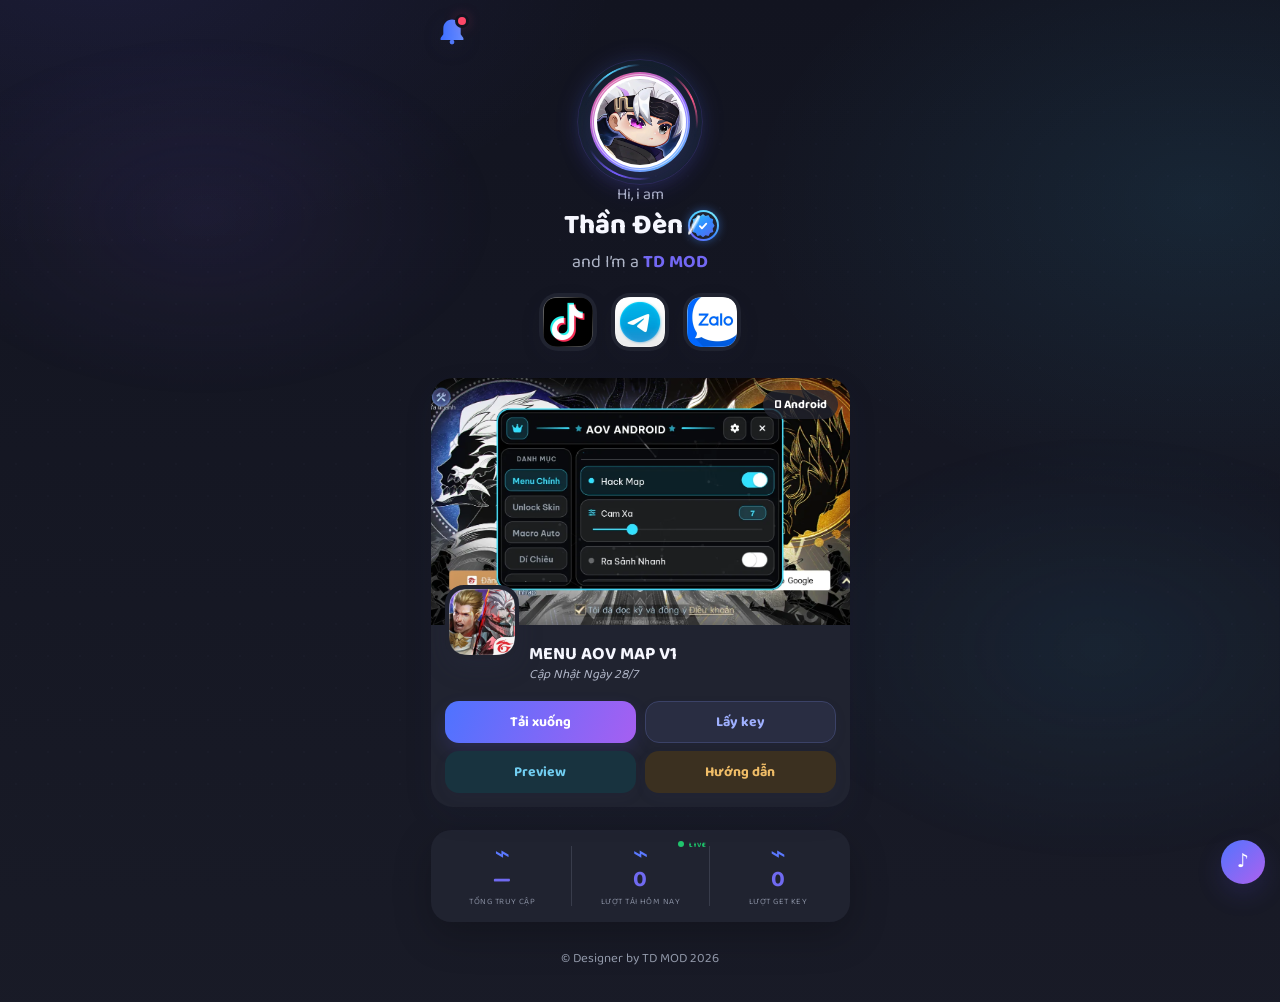
<file: index.html>
<!doctype html>
<html lang="vi">
<head>
  <meta charset="utf-8">
  <meta name="viewport" content="width=device-width,initial-scale=1,viewport-fit=cover">
  <meta name="theme-color" content="#fbfcff">
  <title>Đang tải...</title>
  <link rel="preconnect" href="https://fonts.googleapis.com">
  <link rel="preconnect" href="https://fonts.gstatic.com" crossorigin>
  <link href="https://fonts.googleapis.com/css2?family=Baloo+2:wght@500;600;700;800&display=swap" rel="stylesheet">
  <link rel="stylesheet" href="assets/style.css?v=20">
</head>
<body class="is-loading">
  <div id="pageLoader" class="page-loader" aria-label="Đang tải"><span></span></div>
  <canvas id="fxCanvas" aria-hidden="true"></canvas>
  <audio id="bgMusic" loop preload="auto"></audio>
  <button id="musicToggle" class="music-toggle" aria-label="Bật hoặc tắt nhạc">♪</button>
  <div class="bg-glow glow-a"></div><div class="bg-glow glow-b"></div>

  <header class="topbar">
    <button class="top-icon" id="bellBtn" aria-label="Thông báo"><img id="bellIcon" alt="Thông báo"><span id="noticeDot" class="notice-dot" hidden></span></button>
  </header>

  <main class="page">
    <section class="profile">
      <div class="avatar-wrap">
        <span class="avatar-ring ring-one"></span>
        <span class="avatar-ring ring-two"></span>
        <span class="avatar-orbit orbit-one"></span>
        <span class="avatar-orbit orbit-two"></span>
        <div class="avatar-glitch"></div>
        <img id="avatar" alt="Ảnh đại diện">
      </div>
      <p class="hello" id="helloText"></p>
      <h1><span id="profileName"></span><span class="verified" aria-label="Đã xác minh"><span class="verified-ring"></span><span class="verified-core"><svg viewBox="0 0 24 24" aria-hidden="true"><path d="M6.7 12.4 10.2 16l7.4-8"/></svg></span></span></h1>
      <p class="tagline"><span id="taglinePrefix"></span><strong id="subtitle"></strong></p>
      <div class="socials" id="socials"></div>
    </section>

    <section class="products" id="products"></section>

    <section class="stats-card">
      <div class="stat-item"><span class="trend">⌁</span><strong id="totalViews">0</strong><small>TỔNG TRUY CẬP</small></div>
      <div class="stat-item"><span class="live"><i></i> LIVE</span><span class="trend">⌁</span><strong id="todayDownloads">0</strong><small>LƯỢT TẢI HÔM NAY</small></div>
      <div class="stat-item"><span class="trend">⌁</span><strong id="totalGetKeys">0</strong><small>LƯỢT GET KEY</small></div>
    </section>

    <footer id="footerText"></footer>
  </main>

  <dialog id="modal">
    <button class="modal-close" id="closeModal" aria-label="Đóng">×</button>
    <h3 id="modalTitle"></h3>
    <div id="modalMedia"></div>
    <div id="modalText"></div>
  </dialog>

  <script src="assets/app.js?v=20"></script>
</body>
</html>
</file>
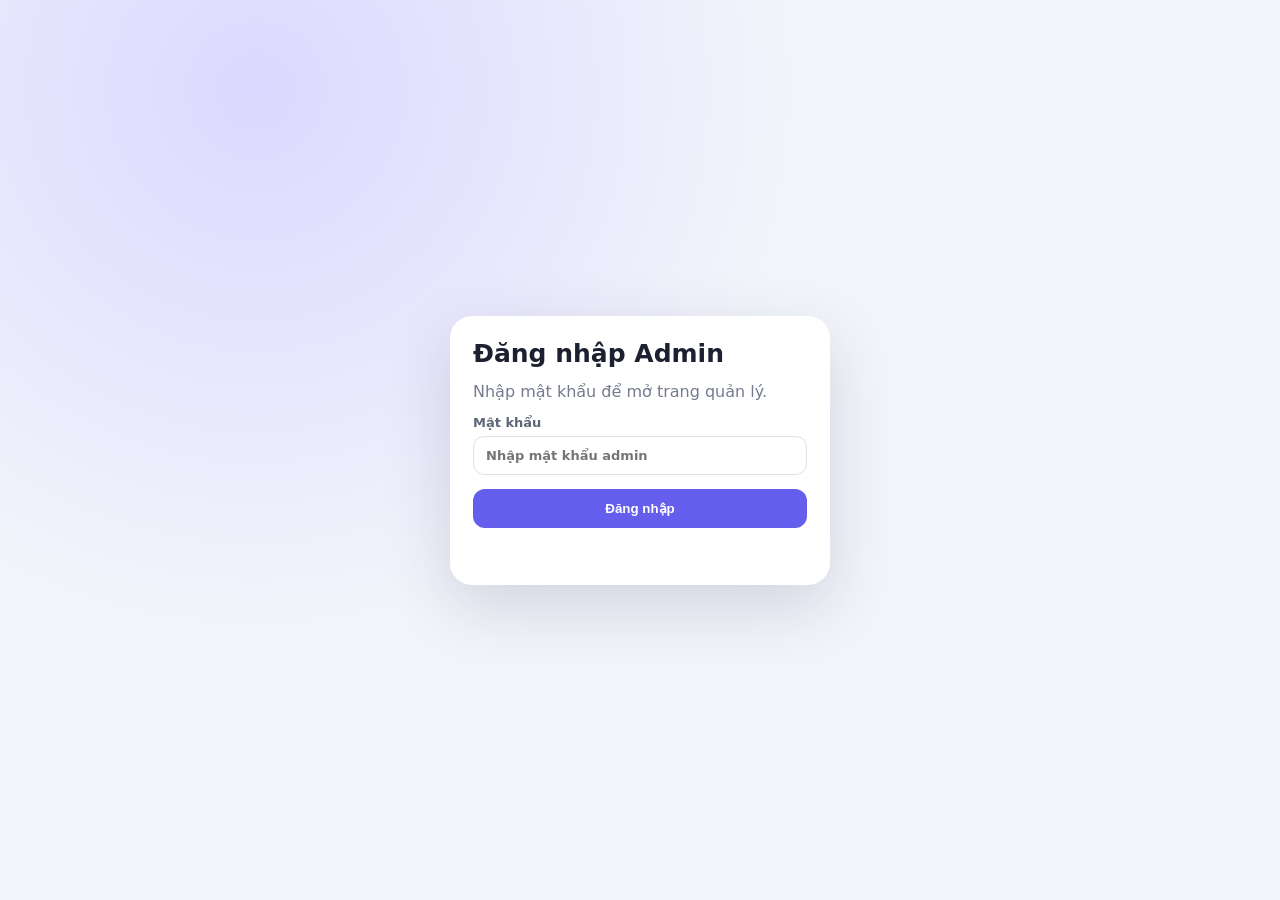
<file: admin/index.html>
<!doctype html>
<html lang="vi">
<head><meta charset="utf-8"><meta name="viewport" content="width=device-width,initial-scale=1"><title>Quản lý website</title><link rel="stylesheet" href="admin.css?v=23"></head>
<body>
<div id="loginGate" class="login-gate"><form id="loginForm" class="login-card"><h1>Đăng nhập Admin</h1><p>Nhập mật khẩu để mở trang quản lý.</p><label>Mật khẩu<input id="loginPass" type="password" autocomplete="current-password" placeholder="Nhập mật khẩu admin"></label><button type="submit">Đăng nhập</button><p id="loginError" class="login-error"></p></form></div>
<main id="adminApp" hidden>
<header><div><h1>Quản lý website</h1><p>Chỉnh toàn bộ nội dung và lưu cho mọi người bằng GitHub</p></div><div class="header-actions"><a href="../">Xem trang chính</a><button id="logoutBtn" class="logout">Đăng xuất</button></div></header>
<section class="panel"><h2>GitHub Token</h2><div id="githubFields" class="grid"></div><div class="github-actions"><button id="testGithubBtn" class="ghost-inline">Kiểm tra token</button><button id="githubSaveBtn">Lưu lên GitHub</button></div><p id="githubStatus" class="github-status"></p></section>
<section class="panel"><h2>Thông tin đầu trang</h2><div id="mainFields" class="grid"></div></section>
<section class="panel"><h2>Nhạc và hiệu ứng</h2><div id="effectFields" class="grid"></div></section>
<section class="panel"><div class="bar"><h2>Thông báo</h2><button id="addNotice">+ Thêm thông báo</button></div><div id="noticeList"></div></section>
<section class="panel"><div class="bar"><h2>Icon liên kết</h2><button id="addSocial">+ Thêm icon</button></div><div id="socialList"></div></section>
<section class="panel"><div class="bar"><h2>Sản phẩm</h2><button id="addProduct">+ Thêm sản phẩm</button></div><div id="productList"></div></section>
<div class="sticky"><button id="resetBtn" class="ghost">Mặc định</button><button id="exportBtn" class="ghost">Xuất data.json</button><button id="saveBtn">Lưu xem thử</button></div>
</main>
<script src="admin.js?v=23"></script>
</body></html>
</file>
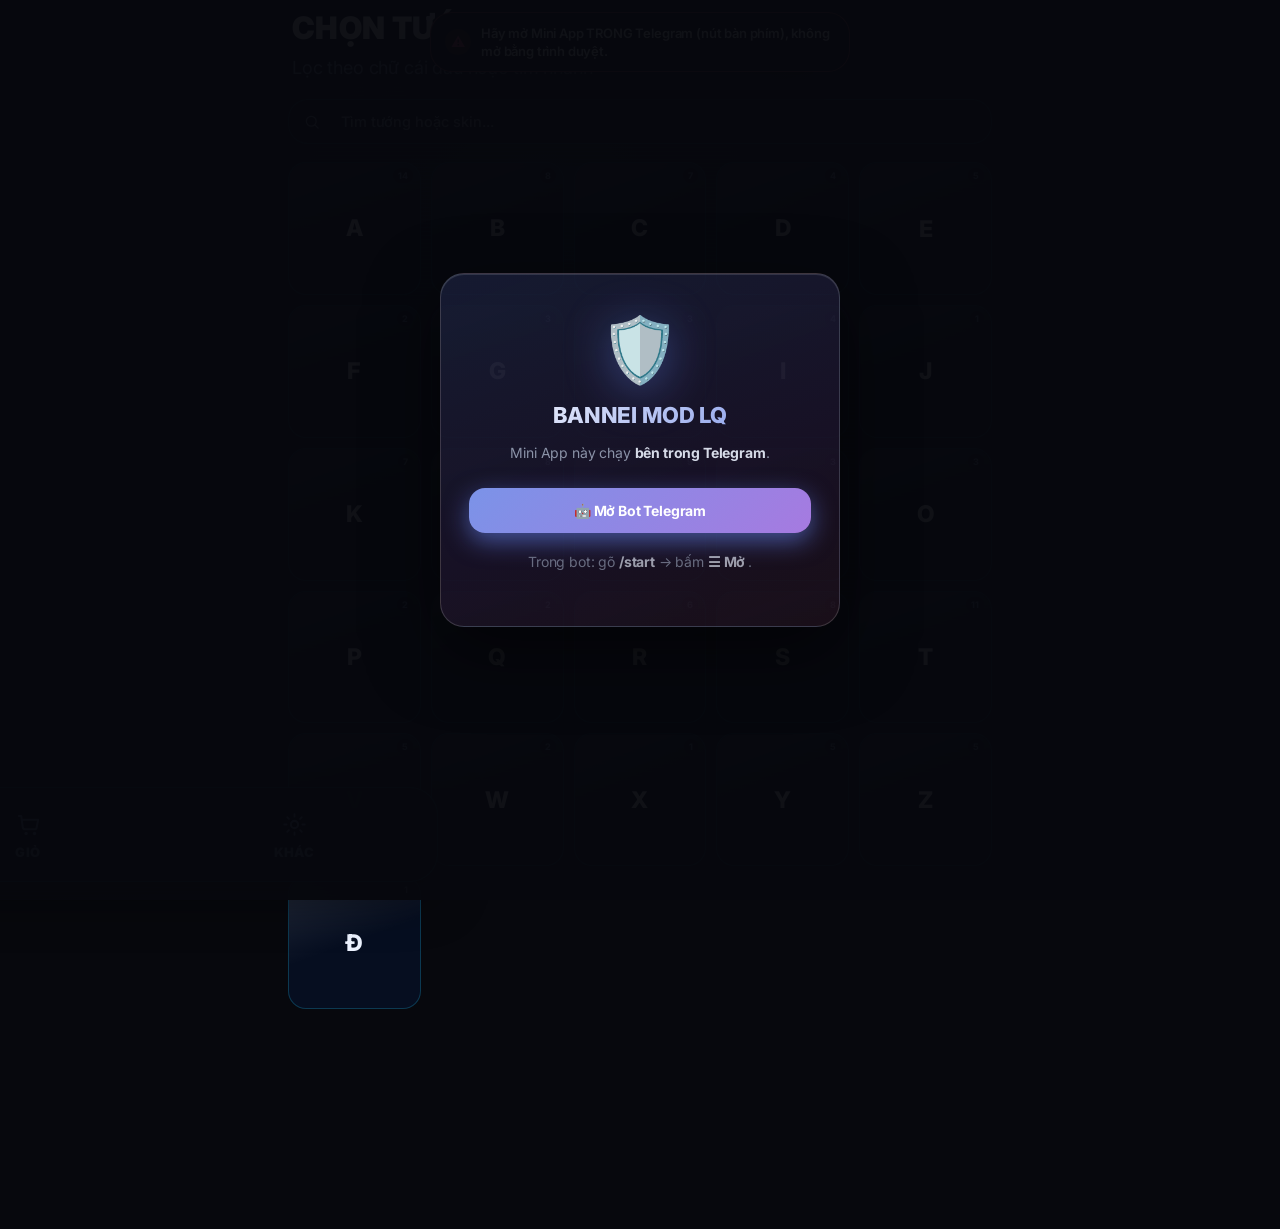
<file: botmodskin/minibot-main/index.html>
<!doctype html>
<html lang="vi">
<head>
<meta charset="utf-8" />
<meta name="viewport" content="width=device-width,initial-scale=1,maximum-scale=1,user-scalable=no,viewport-fit=cover" />
<meta name="theme-color" content="#07080d" />
<meta name="apple-mobile-web-app-capable" content="yes" />
<meta name="apple-mobile-web-app-status-bar-style" content="black-translucent" />
<title>TUMADAM MOD SKIN</title>
<link rel="preconnect" href="https://fonts.gstatic.com" crossorigin>
<link href="https://fonts.googleapis.com/css2?family=Inter:wght@400;500;600;700;800;900&display=swap" rel="stylesheet">
<link rel="stylesheet" href="styles.css?v=13">
<script src="https://telegram.org/js/telegram-web-app.js"></script>
</head>
<body>

<!-- ═══ BACKGROUND ═══ -->
<div id="aurora">
  <span class="blob b1"></span>
  <span class="blob b2"></span>
  <span class="blob b3"></span>
  <span class="blob b4"></span>
</div>
<div id="noise"></div>

<!-- ═══ TOPBAR (user card) ═══ -->
<header class="topbar">
  <div class="user-card" id="userCard">
    <div class="avatar" id="avatar"></div>
    <div class="user-meta">
      <div class="user-name" id="userName">Đang đăng nhập...</div>
      <div class="user-id" id="userId">—</div>
    </div>
    <div class="vip-pill none" id="vipPill">
      <span class="vip-dot"></span>
      <span id="vipText">Kiểm tra…</span>
    </div>
  </div>

  <!-- live stats -->
  <div class="stats-strip" id="statsStrip">
    <div class="stat-chip"><span class="sv" id="stHeroes">0</span><span class="sl">Tướng</span></div>
    <div class="stat-chip"><span class="sv" id="stSkins">0</span><span class="sl">Skin</span></div>
    <div class="stat-chip"><span class="sv" id="stCart">0</span><span class="sl">Trong giỏ</span></div>
  </div>
</header>

<!-- ═══ BOTTOM TAB NAV ═══ -->
<nav class="tabs" id="tabsBar">
  <button class="tab active" data-tab="heroes">
    <span class="tab-ico" aria-hidden="true"><svg viewBox="0 0 24 24" fill="none"><path d="M12 3l2.2 4.5 5 .7-3.6 3.5.9 5L12 14.8 7.5 16.7l.9-5L4.8 8.2l5-.7L12 3z" stroke="currentColor" stroke-width="1.6" stroke-linejoin="round"/><circle cx="12" cy="12" r="2.2" fill="currentColor" opacity=".35"/></svg></span>
    <label>Tướng</label>
  </button>
  <button class="tab video-hide-extra" data-tab="extras">
    <span class="tab-ico" aria-hidden="true"><svg viewBox="0 0 24 24" fill="none"><path d="M12 3v3M12 18v3M3 12h3M18 12h3M5.6 5.6l2.1 2.1M16.3 16.3l2.1 2.1M18.4 5.6l-2.1 2.1M7.7 16.3l-2.1 2.1" stroke="currentColor" stroke-width="1.7" stroke-linecap="round"/><circle cx="12" cy="12" r="3.2" stroke="currentColor" stroke-width="1.7"/></svg></span>
    <label>Bổ trợ</label>
  </button>
  <button class="tab" data-tab="cart">
    <span class="tab-ico" aria-hidden="true"><svg viewBox="0 0 24 24" fill="none"><path d="M4 5h2l1.2 9.2a2 2 0 0 0 2 1.8h7.6a2 2 0 0 0 2-1.7L20 8H7" stroke="currentColor" stroke-width="1.7" stroke-linecap="round" stroke-linejoin="round"/><circle cx="10" cy="19.5" r="1.4" fill="currentColor"/><circle cx="17" cy="19.5" r="1.4" fill="currentColor"/></svg></span>
    <label>Giỏ <em id="cartBadge" data-zero></em></label>
  </button>
  <button class="tab" data-tab="more">
    <span class="tab-ico" aria-hidden="true"><svg viewBox="0 0 24 24" fill="none"><circle cx="12" cy="12" r="3" stroke="currentColor" stroke-width="1.7"/><path d="M12 3.5v2M12 18.5v2M3.5 12h2M18.5 12h2M6 6l1.4 1.4M16.6 16.6 18 18M18 6l-1.4 1.4M7.4 16.6 6 18" stroke="currentColor" stroke-width="1.5" stroke-linecap="round"/></svg></span>
    <label>Khác</label>
  </button>
  <button class="tab admin-only" data-tab="admin" hidden>
    <span class="tab-ico" aria-hidden="true"><svg viewBox="0 0 24 24" fill="none"><path d="M5 17 7 7l5 3 5-3 2 10H5z" stroke="currentColor" stroke-width="1.6" stroke-linejoin="round"/><path d="M8 17v2h8v-2" stroke="currentColor" stroke-width="1.6" stroke-linecap="round"/></svg></span>
    <label>Admin</label>
  </button>
</nav>

<main>

<!-- ═══ HEROES PAGE ═══ -->
<section class="page active" id="page-heroes">

  <!-- alpha picker (default) -->
  <div class="alpha-pane" id="alphaPane">
    <div class="page-head">
      <div>
        <h2>Chọn Tướng</h2>
        <p>Lọc theo chữ cái đầu hoặc tìm nhanh</p>
      </div>
    </div>

    <div class="search-box">
      <span class="sb-icon" aria-hidden="true"><svg viewBox="0 0 24 24" fill="none"><circle cx="11" cy="11" r="6.5" stroke="currentColor" stroke-width="1.7"/><path d="M16 16l4.2 4.2" stroke="currentColor" stroke-width="1.7" stroke-linecap="round"/></svg></span>
      <input id="heroSearch" type="search" placeholder="Tìm tướng hoặc skin..." autocomplete="off" enterkeyhint="search" />
      <button class="clr" id="heroSearchClr" type="button" aria-label="Clear" hidden>×</button>
    </div>

    <div class="skel-grid" id="alphaSkel" aria-hidden="true">
      <div class="skel-cell"></div><div class="skel-cell"></div><div class="skel-cell"></div>
      <div class="skel-cell"></div><div class="skel-cell"></div><div class="skel-cell"></div>
      <div class="skel-cell"></div><div class="skel-cell"></div><div class="skel-cell"></div>
      <div class="skel-cell"></div><div class="skel-cell"></div><div class="skel-cell"></div>
      <div class="skel-cell"></div><div class="skel-cell"></div><div class="skel-cell"></div>
    </div>
    <div class="alpha-grid" id="alphaGrid"></div>
    <div class="search-results" id="heroSearchResults" hidden></div>
  </div>

  <!-- hero list -->
  <div class="hero-list-pane" id="heroListPane" hidden>
    <button class="back-btn" id="heroBack">‹ Đổi chữ cái</button>
    <div class="page-head">
      <div>
        <h2 id="heroListTitle"></h2>
        <p id="heroListSub">Chọn tướng để xem skin</p>
      </div>
    </div>
    <div class="hero-grid" id="heroGrid"></div>
  </div>

  <!-- skin list -->
  <div class="skin-list-pane" id="skinListPane" hidden>
    <button class="back-btn" id="skinBack">‹ Đổi tướng</button>
    <div class="page-head">
      <div>
        <h2 id="skinListTitle"></h2>
        <p id="skinListSub">Bấm để thêm vào giỏ</p>
      </div>
    </div>
    <div class="skin-grid" id="skinGrid"></div>
  </div>
</section>

<!-- ═══ EXTRAS PAGE ═══ -->
<section class="page" id="page-extras">
  <div class="extras-pane" id="extrasPane">
    <div class="page-head">
      <div>
        <h2>Bổ trợ</h2>
      </div>
    </div>

    <div class="extras-list" id="extrasList">
      <div class="extra-card" data-extra="camxa">
        <div class="extra-icon ei-cam">
          <svg viewBox="0 0 24 24" fill="none"><circle cx="12" cy="12" r="3.2" stroke="currentColor" stroke-width="1.7"/><path d="M4 9.5h2.2l1.3-2h9l1.3 2H20a1.5 1.5 0 0 1 1.5 1.5v7A1.5 1.5 0 0 1 20 19.5H4A1.5 1.5 0 0 1 2.5 18v-7A1.5 1.5 0 0 1 4 9.5z" stroke="currentColor" stroke-width="1.6" stroke-linejoin="round"/></svg>
        </div>
        <div class="extra-body">
          <h4>Cam Xa</h4>
          <p>Tuỳ chỉnh tầm zoom 105% → 295%</p>
        </div>
        <span class="chevron">›</span>
      </div>
      <div class="extra-card" data-extra="hdchieu">
        <div class="extra-icon ei-hd">
          <svg viewBox="0 0 24 24" fill="none"><rect x="3" y="6" width="14" height="12" rx="2" stroke="currentColor" stroke-width="1.6"/><path d="M17 10l4-2v8l-4-2V10z" stroke="currentColor" stroke-width="1.6" stroke-linejoin="round"/><path d="M7 12h4M9 10v4" stroke="currentColor" stroke-width="1.5" stroke-linecap="round"/></svg>
        </div>
        <div class="extra-body">
          <h4>HD Chiêu</h4>
          <p>Hiệu ứng kỹ năng sắc nét hơn</p>
        </div>
        <span class="chevron">›</span>
      </div>
      <div class="extra-card" data-extra="server">
        <div class="extra-icon ei-server">
          <svg viewBox="0 0 24 24" fill="none"><circle cx="12" cy="12" r="8.5" stroke="currentColor" stroke-width="1.6"/><path d="M3.5 12h17M12 3.5c2.5 2.8 3.8 5.6 3.8 8.5S14.5 17.7 12 20.5C9.5 17.7 8.2 14.9 8.2 12S9.5 6.3 12 3.5z" stroke="currentColor" stroke-width="1.5"/></svg>
        </div>
        <div class="extra-body">
          <h4>Đổi Server</h4>
          <p>VN / EU / Thái / Đài Loan</p>
        </div>
        <span class="chevron">›</span>
      </div>
      <div class="extra-card" data-extra="random">
        <div class="extra-icon ei-rand">
          <svg viewBox="0 0 24 24" fill="none"><path d="M4 7h4l3 5-3 5H4l3-5-3-5zM16 7h4l-3 5 3 5h-4l-3-5 3-5z" stroke="currentColor" stroke-width="1.55" stroke-linejoin="round"/><path d="M9 4l2 3M13 17l2 3" stroke="currentColor" stroke-width="1.5" stroke-linecap="round"/></svg>
        </div>
        <div class="extra-body">
          <h4>Random Skin</h4>
          <p>random30 / random50 — 1 skin / 1 hero</p>
        </div>
        <span class="badge-new">NEW</span>
        <span class="chevron">›</span>
      </div>
      <div class="extra-card" data-extra="idlist">
        <div class="extra-icon ei-id">
          <svg viewBox="0 0 24 24" fill="none"><path d="M7 4h10a2 2 0 0 1 2 2v12a2 2 0 0 1-2 2H7a2 2 0 0 1-2-2V6a2 2 0 0 1 2-2z" stroke="currentColor" stroke-width="1.6"/><path d="M8.5 9h7M8.5 12.5h7M8.5 16h4.5" stroke="currentColor" stroke-width="1.5" stroke-linecap="round"/></svg>
        </div>
        <div class="extra-body">
          <h4>Gửi list ID</h4>
          <p>15009, 11106, 10620… → thêm vào giỏ</p>
        </div>
        <span class="badge-new">NEW</span>
        <span class="chevron">›</span>
      </div>
    </div>
  </div>

  <!-- Cam Xa picker -->
  <div class="picker-pane" id="zoomPicker" hidden>
    <button class="back-btn" id="zoomBack">‹ Quay lại</button>
    <div class="page-head">
      <div>
        <h2>Chọn mức zoom</h2>
        <p>105% là gốc, càng cao càng xa</p>
      </div>
    </div>
    <div class="zoom-grid" id="zoomGrid"></div>
  </div>

  <!-- Đổi Server picker -->
  <div class="picker-pane" id="serverPicker" hidden>
    <button class="back-btn" id="serverBack">‹ Quay lại</button>
    <div class="page-head">
      <div>
        <h2>Chọn Server</h2>
        <p>Mặc định Việt Nam. Chọn server bạn chơi.</p>
      </div>
    </div>
    <div class="zoom-grid" id="serverGrid"></div>
  </div>

  <!-- Random skins -->
  <div class="picker-pane" id="randomPicker" hidden>
    <button class="back-btn" id="randomBack">‹ Quay lại</button>
    <div class="page-head">
      <div>
        <h2>Random Skin</h2>
        <p>Mỗi tướng chỉ 1 skin — không trùng hero</p>
      </div>
    </div>
    <div class="tool-panel glass-panel">
      <div class="tool-hint">Chọn nhanh số lượng (hoặc nhập tùy ý)</div>
      <div class="rand-chips" id="randChips">
        <button type="button" data-n="10">random10</button>
        <button type="button" data-n="20">random20</button>
        <button type="button" data-n="30" class="hot">random30</button>
        <button type="button" data-n="50" class="hot">random50</button>
        <button type="button" data-n="80">random80</button>
      </div>
      <div class="rand-custom">
        <label for="randInput">Số skin</label>
        <input id="randInput" type="number" min="1" max="120" value="30" inputmode="numeric" />
        <button type="button" class="btn-primary" id="randApply"><span class="btn-ico"><svg viewBox="0 0 24 24" fill="none"><path d="M4 7h4l3 5-3 5H4l3-5-3-5zM16 7h4l-3 5 3 5h-4l-3-5 3-5z" stroke="currentColor" stroke-width="1.55" stroke-linejoin="round"/></svg></span> Random ngay</button>
      </div>
      <p class="tool-note">Giữ nguyên Cam Xa / HD / Server đã chọn. Chỉ thay skin tướng trong giỏ.</p>
    </div>
  </div>

  <!-- Paste ID list -->
  <div class="picker-pane" id="idListPicker" hidden>
    <button class="back-btn" id="idListBack">‹ Quay lại</button>
    <div class="page-head">
      <div>
        <h2>Gửi list ID</h2>
        <p>Dán mã skin (5 số), cách nhau bởi dấu phẩy / xuống dòng</p>
      </div>
    </div>
    <div class="tool-panel glass-panel">
      <textarea id="idListInput" rows="7" placeholder="Gõ hoặc dán ID…&#10;15009, 11106, 10620&#10;13009 52414&#10;11106" spellcheck="false" autocomplete="off" autocorrect="off" autocapitalize="off" inputmode="text"></textarea>
      <div class="idlist-live" id="idListLive">Đã nhận: <b>0</b> mã</div>
      <div class="idlist-actions idlist-actions-3">
        <button type="button" class="btn-ghost" id="idListPaste" title="Dán từ clipboard">Dán</button>
        <button type="button" class="btn-ghost" id="idListClear">Xoá</button>
        <button type="button" class="btn-primary" id="idListApply">Thêm vào giỏ</button>
      </div>
      <div class="idlist-preview" id="idListPreview" hidden></div>
      <p class="tool-note">Gõ tay hoặc dán list đều được (phẩy / xuống dòng / khoảng trắng). 1 hero = 1 skin. ID lạ sẽ bỏ qua.</p>
    </div>
  </div>

</section>

<!-- ═══ CART PAGE ═══ -->
<section class="page" id="page-cart">
  <div class="page-head">
    <div>
      <h2>Giỏ Mod</h2>
      <p>Danh sách Skin & Bổ trợ bạn đã chọn</p>
    </div>
    <button class="ph-action" id="reloadCart" hidden>↻ Tải lại</button>
  </div>

  <div class="cart-list" id="cartList"></div>

  <div class="empty" id="cartEmpty">
    <div class="empty-icon ei-svg">
      <svg viewBox="0 0 24 24" fill="none"><path d="M4 5h2l1.2 9.2a2 2 0 0 0 2 1.8h7.6a2 2 0 0 0 2-1.7L20 8H7" stroke="currentColor" stroke-width="1.6" stroke-linecap="round" stroke-linejoin="round"/><circle cx="10" cy="19.5" r="1.3" fill="currentColor"/><circle cx="17" cy="19.5" r="1.3" fill="currentColor"/><path d="M12 11v4M10 13h4" stroke="currentColor" stroke-width="1.5" stroke-linecap="round"/></svg>
    </div>
    <p>Giỏ đang trống. Mở tab <b>Tướng</b> hoặc <b>Bổ trợ</b> để bắt đầu chọn nhé!</p>
  </div>

  <div id="cartSummaryWrap" hidden>
    <div class="cart-summary">
      <div>
        <div class="cs-label">Tổng số mục</div>
        <div class="cs-val" id="csVal">0</div>
        <div class="cs-meta" id="csMeta">—</div>
      </div>
      <div class="cs-badge" id="csVipBadge" hidden>VIP READY</div>
    </div>

    <div class="cart-actions">
      <button class="btn-ghost" id="clearBtn">Xoá hết</button>
      <button class="btn-primary" id="runBtn">Chạy Mod</button>
    </div>
  </div>
</section>

<!-- ═══ MORE / SETTINGS PAGE ═══ -->
<section class="page" id="page-more">
  <div class="page-head">
    <div>
      <h2>Khác</h2>
      <p>Tiện ích · Cài đặt · Thông tin</p>
    </div>
  </div>

  <div class="settings-list">

    <div class="set-card" data-action="checkvip">
      <div class="set-icon si-vip"><svg viewBox="0 0 24 24" fill="none"><path d="M6 16.5 8.2 7l3.8 3.2L15.8 7 18 16.5H6z" stroke="currentColor" stroke-width="1.6" stroke-linejoin="round"/><path d="M8 18.5h8" stroke="currentColor" stroke-width="1.6" stroke-linecap="round"/></svg></div>
      <div>
        <h5>Kiểm tra VIP</h5>
        <p>Xem thời hạn VIP còn lại</p>
      </div>
      <span class="set-val">›</span>
    </div>

    <div class="set-card" data-action="myid">
      <div class="set-icon si-id"><svg viewBox="0 0 24 24" fill="none"><rect x="4" y="5" width="16" height="14" rx="2.5" stroke="currentColor" stroke-width="1.6"/><path d="M8 10h3.5M8 14h8" stroke="currentColor" stroke-width="1.5" stroke-linecap="round"/><circle cx="15.5" cy="10" r="1.2" fill="currentColor"/></svg></div>
      <div>
        <h5>Mã ID Telegram</h5>
        <p id="myidVal">—</p>
      </div>
      <span class="set-val">copy</span>
    </div>

    <div class="set-card" data-action="haptic">
      <div class="set-icon si-haptic"><svg viewBox="0 0 24 24" fill="none"><rect x="8" y="3.5" width="8" height="17" rx="2.2" stroke="currentColor" stroke-width="1.6"/><path d="M4.5 9v6M19.5 9v6M2.5 10.5v3M21.5 10.5v3" stroke="currentColor" stroke-width="1.5" stroke-linecap="round"/></svg></div>
      <div>
        <h5>Rung phản hồi</h5>
        <p>Haptic mỗi lần thao tác</p>
      </div>
      <span class="set-val" id="hapticVal">BẬT</span>
    </div>

    <div class="set-card" data-action="confetti">
      <div class="set-icon si-confetti"><svg viewBox="0 0 24 24" fill="none"><path d="M8 14c0-4 2.5-7 6.5-8.5" stroke="currentColor" stroke-width="1.6" stroke-linecap="round"/><path d="M7 19c3-1 5-3.2 6-6.5" stroke="currentColor" stroke-width="1.6" stroke-linecap="round"/><circle cx="16.5" cy="6.5" r="1.2" fill="currentColor"/><circle cx="18.5" cy="10" r="1" fill="currentColor"/><circle cx="14" cy="9.5" r=".9" fill="currentColor"/><circle cx="9" cy="11" r=".8" fill="currentColor"/></svg></div>
      <div>
        <h5>Pháo bông</h5>
        <p>Hiệu ứng khi chạy Mod</p>
      </div>
      <span class="set-val" id="confettiVal">BẬT</span>
    </div>

    <div class="set-card" data-action="perflite">
      <div class="set-icon si-perf"><svg viewBox="0 0 24 24" fill="none"><path d="M13 3 5.5 13.5H11l-.8 7.5L18.5 10H13l0-7z" stroke="currentColor" stroke-width="1.6" stroke-linejoin="round"/></svg></div>
      <div>
        <h5>Hiệu ứng nhẹ</h5>
        <p>Tắt blur nền — mượt hơn trên máy yếu</p>
      </div>
      <span class="set-val" id="perfVal">TẮT</span>
    </div>

    <div class="set-card" data-action="contact">
      <div class="set-icon si-chat"><svg viewBox="0 0 24 24" fill="none"><path d="M5 6.5A2.5 2.5 0 0 1 7.5 4h9A2.5 2.5 0 0 1 19 6.5v7a2.5 2.5 0 0 1-2.5 2.5H11l-4 3v-3H7.5A2.5 2.5 0 0 1 5 13.5v-7z" stroke="currentColor" stroke-width="1.6" stroke-linejoin="round"/></svg></div>
      <div>
        <h5>Liên hệ Admin</h5>
        <p>Báo lỗi · Mua VIP · Hỗ trợ</p>
      </div>
      <span class="set-val">›</span>
    </div>

    <div class="set-card" data-action="donate">
      <div class="set-icon si-donate"><svg viewBox="0 0 24 24" fill="none"><path d="M12 20s-7-4.4-7-9.2A3.8 3.8 0 0 1 12 8a3.8 3.8 0 0 1 7 2.8C19 15.6 12 20 12 20z" stroke="currentColor" stroke-width="1.6" stroke-linejoin="round"/></svg></div>
      <div>
        <h5>Ủng hộ Developer</h5>
        <p>VIETINBANK: 109874557013</p>
      </div>
      <span class="set-val">copy</span>
    </div>

    <div class="set-card" data-action="reset">
      <div class="set-icon si-reset"><svg viewBox="0 0 24 24" fill="none"><path d="M5 12a7 7 0 1 0 2-4.9" stroke="currentColor" stroke-width="1.7" stroke-linecap="round"/><path d="M5 5v5h5" stroke="currentColor" stroke-width="1.7" stroke-linecap="round" stroke-linejoin="round"/></svg></div>
      <div>
        <h5>Đặt lại ứng dụng</h5>
        <p>Xoá cache + giỏ hàng</p>
      </div>
      <span class="set-val">›</span>
    </div>

    <div class="set-card" data-action="about">
      <div class="set-icon si-about"><svg viewBox="0 0 24 24" fill="none"><circle cx="12" cy="12" r="8.2" stroke="currentColor" stroke-width="1.6"/><path d="M12 10.5V17M12 7.5h.01" stroke="currentColor" stroke-width="1.8" stroke-linecap="round"/></svg></div>
      <div>
        <h5>BANNEI MOD LQ</h5>
        <p>Liquid Glass 7.0 · giao diện + phản hồi mới</p>
      </div>
      <span class="set-val" id="versionVal">v7.0</span>
    </div>

  </div>
</section>

<!-- ═══ ADMIN PAGE ═══ -->
<section class="page admin-page" id="page-admin">
  <div class="page-head">
    <div>
      <h2>Admin Panel</h2>
      <p>Toàn quyền điều hành hệ thống</p>
    </div>
  </div>

  <div class="admin-grid">

    <div class="adm-section-title">Quản lý VIP</div>

    <div class="admin-card">
      <div class="ac-head"><span class="ac-icon ac-ico-svg" style="background:linear-gradient(135deg,#c9a14a,#c45f84)"><svg viewBox="0 0 24 24" fill="none"><path d="M6 16.5 8.2 7l3.8 3.2L15.8 7 18 16.5H6z" stroke="currentColor" stroke-width="1.6" stroke-linejoin="round"/></svg></span><h4>Cấp VIP</h4></div>
      <input type="number" placeholder="User ID" id="adm_vip_uid"/>
      <input type="number" placeholder="Số ngày" id="adm_vip_days"/>
      <button class="btn-primary" data-act="vipmember">Cấp VIP</button>
    </div>

    <div class="admin-card">
      <div class="ac-head"><span class="ac-icon ac-ico-svg" style="background:linear-gradient(135deg,#3fbf96,#5b93d4)"><svg viewBox="0 0 24 24" fill="none"><path d="M12 5v10M8 9l4-4 4 4M6 18h12" stroke="currentColor" stroke-width="1.6" stroke-linecap="round" stroke-linejoin="round"/></svg></span><h4>Cộng VIP toàn server</h4></div>
      <input type="number" placeholder="Số ngày" id="adm_all_days"/>
      <button class="btn-primary" data-act="congvipall">Cộng tất cả</button>
    </div>

    <div class="admin-card">
      <div class="ac-head"><span class="ac-icon ac-ico-svg" style="background:linear-gradient(135deg,#6b7488,#5b93d4)"><svg viewBox="0 0 24 24" fill="none"><path d="M7 4h10a2 2 0 0 1 2 2v12a2 2 0 0 1-2 2H7a2 2 0 0 1-2-2V6a2 2 0 0 1 2-2z" stroke="currentColor" stroke-width="1.6"/><path d="M8.5 9h7M8.5 12.5h7M8.5 16h4.5" stroke="currentColor" stroke-width="1.5" stroke-linecap="round"/></svg></span><h4>Danh sách VIP</h4></div>
      <p class="ac-desc">Bot sẽ gửi list vào chat</p>
      <button class="btn-ghost" data-act="listvip">Hiện list VIP</button>
    </div>

    <div class="admin-card">
      <div class="ac-head"><span class="ac-icon ac-ico-svg" style="background:linear-gradient(135deg,#e87a9c,#e85a78)"><svg viewBox="0 0 24 24" fill="none"><path d="M5 12a7 7 0 1 0 2-4.9" stroke="currentColor" stroke-width="1.7" stroke-linecap="round"/><path d="M5 5v5h5" stroke="currentColor" stroke-width="1.7" stroke-linecap="round" stroke-linejoin="round"/></svg></span><h4>Tước VIP 1 user</h4></div>
      <input type="number" placeholder="User ID" id="adm_reset_uid"/>
      <button class="btn-ghost" data-act="resetvip">Tước VIP</button>
    </div>

    <div class="admin-card danger wide">
      <div class="ac-head"><span class="ac-icon ac-ico-svg" style="background:linear-gradient(135deg,#e85a78,#a67ae0)"><svg viewBox="0 0 24 24" fill="none"><path d="M12 8v5M12 16.5h.01" stroke="currentColor" stroke-width="1.8" stroke-linecap="round"/><path d="M10.2 4.8 2.9 17.2A2 2 0 0 0 4.6 20h14.8a2 2 0 0 0 1.7-2.8L13.8 4.8a2 2 0 0 0-3.6 0z" stroke="currentColor" stroke-width="1.5" stroke-linejoin="round"/></svg></span><h4>Reset ALL VIP</h4></div>
      <p class="ac-desc">Xoá sạch toàn bộ VIP — hành động không thể undo</p>
      <button class="btn-danger" data-act="resetvipall" data-confirm="Reset SẠCH toàn bộ VIP? Không thể hoàn tác!">Reset Tất Cả</button>
    </div>

    <div class="adm-section-title">Quản lý User</div>

    <div class="admin-card">
      <div class="ac-head"><span class="ac-icon ac-ico-svg" style="background:linear-gradient(135deg,#e85a78,#e6c15a)"><svg viewBox="0 0 24 24" fill="none"><circle cx="12" cy="12" r="8.2" stroke="currentColor" stroke-width="1.6"/><path d="M8 8l8 8M16 8l-8 8" stroke="currentColor" stroke-width="1.6" stroke-linecap="round"/></svg></span><h4>Ban user</h4></div>
      <input type="number" placeholder="User ID" id="adm_ban_uid"/>
      <button class="btn-danger" data-act="ban">Ban</button>
    </div>

    <div class="admin-card">
      <div class="ac-head"><span class="ac-icon ac-ico-svg" style="background:linear-gradient(135deg,#3fbf96,#5b93d4)"><svg viewBox="0 0 24 24" fill="none"><rect x="5" y="10" width="14" height="9" rx="2" stroke="currentColor" stroke-width="1.6"/><path d="M8 10V8a4 4 0 0 1 8 0" stroke="currentColor" stroke-width="1.6" stroke-linecap="round"/></svg></span><h4>Unban user</h4></div>
      <input type="number" placeholder="User ID" id="adm_unban_uid"/>
      <button class="btn-primary" data-act="unban">Unban</button>
    </div>

    <div class="adm-section-title">Hệ thống Key</div>

    <div class="admin-card wide">
      <div class="ac-head"><span class="ac-icon ac-ico-svg" style="background:linear-gradient(135deg,#7b93e8,#a67ae0)"><svg viewBox="0 0 24 24" fill="none"><circle cx="8.5" cy="14" r="3.2" stroke="currentColor" stroke-width="1.6"/><path d="M11 12.5 18 5.5M15.5 5.5H18v2.5M14.5 8.5l2-2" stroke="currentColor" stroke-width="1.55" stroke-linecap="round" stroke-linejoin="round"/></svg></span><h4>Chế độ Key</h4></div>
      <p class="ac-desc">Tắt = gửi file thẳng tay user. Bật = bắt vượt link lấy key.</p>
      <div class="btn-row">
        <button class="btn-primary" data-act="batkey">Bật Key</button>
        <button class="btn-ghost" data-act="tatkey">Tắt Key</button>
      </div>
      <button class="btn-ghost" data-act="statuskey">Xem trạng thái</button>
    </div>

    <div class="adm-section-title">Cập nhật Source</div>

    <div class="admin-card wide">
      <div class="ac-head"><span class="ac-icon ac-ico-svg" style="background:linear-gradient(135deg,#3fbf96,#7b93e8)"><svg viewBox="0 0 24 24" fill="none"><path d="M5 12a7 7 0 1 0 2-4.9" stroke="currentColor" stroke-width="1.7" stroke-linecap="round"/><path d="M5 5v5h5" stroke="currentColor" stroke-width="1.7" stroke-linecap="round" stroke-linejoin="round"/></svg></span><h4>Cập nhật Source (capnhat)</h4></div>
      <p class="ac-desc">Xếp lệnh cập nhật source. Hệ thống chờ job đang chạy xong rồi tự tráo — an toàn, không cần restart.</p>
      <button class="btn-primary" data-act="capnhat" data-confirm="Xếp lệnh cập nhật Source ngay?">Cập nhật ngay</button>
    </div>

    <div class="adm-section-title">Broadcast</div>

    <div class="admin-card wide">
      <div class="ac-head"><span class="ac-icon ac-ico-svg" style="background:linear-gradient(135deg,#a67ae0,#e87a9c)"><svg viewBox="0 0 24 24" fill="none"><path d="M4 10v4h3l5 4V6L7 10H4z" stroke="currentColor" stroke-width="1.55" stroke-linejoin="round"/><path d="M16 9a4 4 0 0 1 0 6M18.5 7a7 7 0 0 1 0 10" stroke="currentColor" stroke-width="1.5" stroke-linecap="round"/></svg></span><h4>Gửi tin toàn server (guiall)</h4></div>
      <textarea placeholder="Nội dung gửi cho tất cả user…" id="adm_broadcast" rows="3"></textarea>
      <button class="btn-primary" data-act="guiall">Gửi broadcast</button>
    </div>

  </div>
</section>

</main>

<!-- ═══ FLOATING UI ═══ -->
<div class="top-progress" id="topProgress" aria-hidden="true"></div>
<div class="toast-stack" id="toastStack" role="status" aria-live="polite"></div>

<div class="loader" id="loader" hidden>
  <div class="spinner"></div>
  <p id="loaderText">Đang tải catalog…</p>
</div>

<div class="confetti" id="confetti"></div>

<div class="run-overlay" id="runOverlay" hidden>
  <div class="run-card">
    <div class="run-anim">
      <div class="ring r1"></div>
      <div class="ring r2"></div>
      <div class="ring r3"></div>
      <div class="run-emoji run-ico-svg"><svg viewBox="0 0 24 24" fill="none"><path d="M5 15c4-1 7-4 9-9 2 4 4 6 7 7-4 2-7 5-9 9-1-4-3-6-7-7z" stroke="currentColor" stroke-width="1.5" stroke-linejoin="round"/><path d="M4 20l3-1M6 17l1 3" stroke="currentColor" stroke-width="1.5" stroke-linecap="round"/></svg></div>
    </div>
    <h3 id="runTitle">Đã gửi yêu cầu!</h3>
    <p id="runMsg">Bot đang tạo file Mod — quay lại chat nhận file ZIP.</p>
    <div class="run-progress"><div class="run-bar" id="runBar"></div></div>
    <div class="run-status" id="runStatus">Đang xử lý trên server...</div>
    <div class="cart-actions" style="margin-top:0">
      <button class="btn-ghost" id="runStay">Ở lại tiếp tục Mod</button>
      <button class="btn-primary" id="runClose">Quay về Telegram lấy file</button>
    </div>
  </div>
</div>

<!-- ═══ FLOATING CHAT WINDOW (nổi đè lên tab hiện tại) ═══ -->
<div class="chatw" id="botPanel" hidden>
  <div class="chatw-head" id="chatwHead">
    <div class="chatw-ava">🤖</div>
    <div class="chatw-id">
      <h4>BANNEI Bot</h4>
      <p id="chatStatus"><span class="chat-dot"></span> Trực tuyến</p>
    </div>
    <button class="chatw-btn" id="chatMax" type="button" title="Phóng to" aria-label="Phóng to">⤢</button>
    <button class="chatw-btn" id="chatMin" type="button" title="Thu nhỏ" aria-label="Thu nhỏ">▁</button>
    <button class="chatw-btn close" id="chatClose" type="button" title="Đóng" aria-label="Đóng">✕</button>
  </div>
  <div class="chat-body" id="botLog"></div>
  <button class="chat-newpill" id="chatNewPill" type="button" hidden>↓ Tin mới</button>
</div>
<button class="chatw-fab" id="chatFab" type="button" hidden>🤖<span class="chatw-badge" id="chatFabBadge"></span></button>

<script src="app.js?v=20"></script>
</body>
</html>
</file>
<file: assets/style.css>
:root{--bg:#fbfcff;--text:#171827;--muted:#9299aa;--card:#fff;--line:#e8eaf3;--blue:#5776ff;--purple:#a960f0;--shadow:0 14px 38px rgba(42,48,89,.11)}
*{box-sizing:border-box}html{scroll-behavior:smooth}body{margin:0;font-family:"Baloo 2",system-ui,sans-serif;background:var(--bg);color:var(--text);overflow-x:hidden}button,input,textarea,select{font:inherit}button{cursor:pointer}.page{width:min(100%,490px);margin:auto;padding:0 13px 30px}.topbar{position:absolute;inset:0 0 auto 0;height:62px;z-index:30;display:flex;align-items:center;justify-content:flex-start;padding:8px max(14px,calc((100vw - 490px)/2 + 14px));background:transparent!important;border:0!important;backdrop-filter:none!important;pointer-events:none}.top-icon{position:relative;width:42px;height:42px;border:0;background:transparent;padding:6px;pointer-events:auto}.top-icon img{width:100%;height:100%;object-fit:contain;filter:drop-shadow(0 5px 10px rgba(47,54,88,.13))}.notice-dot{position:absolute;width:8px;height:8px;border-radius:50%;right:7px;top:7px;background:#ff4868;box-shadow:0 0 0 3px var(--bg),0 0 13px rgba(255,72,104,.55)}
.profile{text-align:center;padding:76px 0 30px}.hello{margin:0;color:var(--muted);font-size:16px;line-height:1}.profile h1{display:flex;align-items:center;justify-content:center;gap:7px;margin:8px 0;font-size:28px;line-height:1.05;font-weight:750}.tagline{margin:0;color:var(--muted);font-size:18px}.tagline strong{color:#7368f4}
/* Elegant avatar halo */
.avatar-wrap{position:relative;isolation:isolate;width:102px;height:102px;margin:0 auto 16px;border-radius:50%;padding:4px;background:linear-gradient(145deg,#ff5d86,#9b67ff 55%,#55cfff);box-shadow:0 12px 32px rgba(111,80,221,.18);animation:avatarFloat 4.8s ease-in-out infinite}.avatar-wrap img{position:relative;z-index:5;display:block;width:100%;height:100%;border-radius:50%;object-fit:cover;background:#fff;border:3px solid rgba(255,255,255,.96)}.avatar-wrap:after{content:"";position:absolute;inset:2px;z-index:6;border-radius:50%;box-shadow:inset 0 0 0 1px rgba(255,255,255,.5),inset 0 0 18px rgba(255,255,255,.18);pointer-events:none}.avatar-ring{position:absolute;border-radius:50%;pointer-events:none}.ring-one{z-index:1;inset:-8px;padding:2px;background:conic-gradient(from 0deg,transparent 0 10%,#ff5b88 18%,transparent 27% 47%,#765dff 57%,transparent 67% 82%,#53d4ff 91%,transparent);-webkit-mask:linear-gradient(#000 0 0) content-box,linear-gradient(#000 0 0);-webkit-mask-composite:xor;mask-composite:exclude;animation:ringSpin 6.5s linear infinite;filter:drop-shadow(0 0 7px rgba(122,91,255,.34))}.ring-two{z-index:0;inset:-14px;border:1px solid rgba(123,102,255,.18);box-shadow:0 0 24px rgba(105,101,255,.13),inset 0 0 18px rgba(80,208,255,.08)}.avatar-glitch{position:absolute;z-index:-1;inset:-24px;border-radius:50%;background:radial-gradient(circle,rgba(116,91,255,.24),rgba(84,211,255,.08) 43%,transparent 69%);filter:blur(8px);animation:auraPulse 3.6s ease-in-out infinite}.avatar-orbit{position:absolute;z-index:2;width:6px;height:6px;border-radius:50%;top:50%;left:50%;margin:-3px;background:#fff;box-shadow:0 0 8px #74a7ff,0 0 14px #8f6cff;transform-origin:3px 3px}.orbit-one{animation:orbitOne 4.4s linear infinite}.orbit-two{width:4px;height:4px;margin:-2px;animation:orbitTwo 7s linear reverse infinite;background:#72dcff}@keyframes orbitOne{to{transform:rotate(360deg) translateX(57px)}}@keyframes orbitTwo{to{transform:rotate(360deg) translateX(65px)}}@keyframes ringSpin{to{transform:rotate(360deg)}}@keyframes avatarFloat{0%,100%{transform:translateY(0)}50%{transform:translateY(-4px)}}@keyframes auraPulse{0%,100%{opacity:.45;transform:scale(.95)}50%{opacity:.85;transform:scale(1.08)}}
/* Polished verified rosette */
.verified{position:relative;display:inline-grid;place-items:center;width:27px;height:27px;flex:0 0 27px;isolation:isolate}.verified-ring{position:absolute;inset:-2px;border-radius:50%;background:conic-gradient(from 45deg,#73e4ff,#3d8bff,#6f67ff,#4cc9ff,#73e4ff);animation:verifiedSpin 2.7s linear infinite;filter:drop-shadow(0 0 5px rgba(70,145,255,.45))}.verified-ring:after{content:"";position:absolute;inset:2px;border-radius:50%;background:var(--card)}.verified-core{position:relative;z-index:2;width:23px;height:23px;display:grid;place-items:center;background:linear-gradient(145deg,#31c4f0 0%,#318cff 48%,#5865ed 100%);clip-path:polygon(50% 0,61% 8%,74% 5%,81% 17%,94% 22%,92% 36%,100% 50%,92% 63%,95% 77%,81% 82%,74% 95%,61% 92%,50% 100%,39% 92%,26% 95%,19% 82%,5% 77%,8% 63%,0 50%,8% 36%,5% 22%,19% 17%,26% 5%,39% 8%);box-shadow:inset 0 1px 2px rgba(255,255,255,.6);animation:verifiedPulse 2.2s ease-in-out infinite}.verified-core svg{width:14px;height:14px;overflow:visible}.verified-core path{fill:none;stroke:#fff;stroke-width:3.1;stroke-linecap:round;stroke-linejoin:round}.verified:after{content:"";position:absolute;z-index:3;width:6px;height:22px;left:1px;top:2px;border-radius:50%;background:linear-gradient(90deg,transparent,rgba(255,255,255,.95),transparent);transform:rotate(30deg);animation:verifiedSweep 2.5s ease-in-out infinite;pointer-events:none}@keyframes verifiedSpin{to{transform:rotate(360deg)}}@keyframes verifiedPulse{50%{transform:scale(.94)}}@keyframes verifiedSweep{0%,30%{transform:translateX(-6px) rotate(30deg);opacity:0}50%{opacity:.9}70%,100%{transform:translateX(24px) rotate(30deg);opacity:0}}
.socials{display:flex;justify-content:center;gap:13px;margin-top:20px}.social-link{position:relative;display:grid;place-items:center;width:55px;height:55px;padding:4px;border-radius:18px;background:var(--card);box-shadow:0 10px 24px rgba(43,49,85,.13);overflow:hidden;transition:.2s}.social-link:active{transform:scale(.94)}.social-link img{width:100%;height:100%;border-radius:14px;object-fit:cover}
.bg-glow{position:fixed;border-radius:50%;filter:blur(90px);opacity:.18;z-index:-3;pointer-events:none;animation:glowFloat 11s ease-in-out infinite alternate}.glow-a{width:400px;height:400px;left:-220px;top:150px;background:#b391ff}.glow-b{width:400px;height:400px;right:-230px;top:620px;background:#56d9ff;animation-delay:-4s}#fxCanvas{position:fixed;inset:0;width:100%;height:100%;z-index:-2;pointer-events:none;opacity:.62}body:before{content:"";position:fixed;inset:-20%;z-index:-4;pointer-events:none;background:radial-gradient(circle at 18% 22%,rgba(161,118,255,.15),transparent 22%),radial-gradient(circle at 80% 63%,rgba(74,214,255,.14),transparent 22%);animation:bgDrift 14s ease-in-out infinite alternate}@keyframes glowFloat{to{transform:translate3d(24px,-20px,0) scale(1.08)}}@keyframes bgDrift{to{transform:translate3d(2%,2%,0) scale(1.05)}}
.products{display:grid;gap:19px}.product-card{position:relative;background:var(--card);border-radius:22px;overflow:hidden;box-shadow:var(--shadow)}.cover-area{position:relative;background:#eef0f7}.cover{display:block;width:100%;aspect-ratio:1.68/1;object-fit:cover}.platform{position:absolute;right:12px;top:12px;padding:5px 11px;border-radius:17px;background:rgba(50,47,61,.64);backdrop-filter:blur(8px);color:#fff;font-size:12px;font-weight:700}.game-logo{position:absolute;left:15px;bottom:-35px;width:76px;height:76px;border-radius:19px;border:4px solid var(--card);object-fit:cover;background:var(--card);box-shadow:0 10px 25px rgba(38,43,72,.2)}.product-body{padding:13px 14px 14px}.product-heading{padding-left:86px;min-height:51px;display:flex;flex-direction:column;justify-content:center}.product-heading h2{margin:0;font-size:18px;line-height:1.06}.product-heading p{margin:4px 0 0;color:var(--muted);font-size:13px;font-style:italic;line-height:1.2}.button-grid{display:grid;grid-template-columns:1fr 1fr;gap:8px 9px;margin-top:11px}.action-cell{min-width:0}.main-action{width:100%;min-height:42px;border:0;border-radius:14px;padding:8px 6px;font:700 14px "Baloo 2",sans-serif}.main-action.download{color:#fff;background:linear-gradient(112deg,#4e73ff,#a65ff1);box-shadow:0 8px 18px rgba(96,90,235,.16)}.main-action.getkey{color:#5570d9;background:#eef1ff;border:1px solid #d7defb}.main-action.preview{color:#2589b0;background:#e9f8ff}.main-action.guide{color:#a96f18;background:#fff1d8}
.stats-card{margin-top:27px;background:var(--card);border-radius:21px;box-shadow:var(--shadow);display:grid;grid-template-columns:repeat(3,1fr);padding:17px 3px}.stat-item{text-align:center;position:relative}.stat-item+.stat-item{border-left:1px solid var(--line)}.trend{display:block;height:22px;color:#5b79ff;font-size:26px;line-height:.75}.stat-item strong{display:block;color:#706af1;font-size:24px;line-height:1}.stat-item small{display:block;margin-top:7px;color:#858c9e;font-size:8.5px;line-height:1.1;letter-spacing:.45px}.live{position:absolute;right:2px;top:-7px;color:#1db966;font-size:7px;letter-spacing:1px;font-weight:700}.live i{display:inline-block;width:6px;height:6px;border-radius:50%;background:#20c46d;margin-right:3px}footer{text-align:center;padding:30px 0 3px;color:#9299aa;font-size:13px}
/* Modal / nested choices / notifications */
dialog{width:min(88vw,430px);max-height:82vh;overflow:auto;border:1px solid rgba(255,255,255,.62);border-radius:22px;padding:14px 14px 15px;background:color-mix(in srgb,var(--card) 92%,transparent);color:var(--text);box-shadow:0 22px 60px rgba(31,27,67,.25);backdrop-filter:blur(20px) saturate(1.15);-webkit-backdrop-filter:blur(20px) saturate(1.15);animation:modalIn .22s cubic-bezier(.2,.8,.2,1)}
dialog::backdrop{background:rgba(27,29,54,.35);backdrop-filter:blur(8px);-webkit-backdrop-filter:blur(8px);animation:backdropIn .18s ease}
@keyframes modalIn{from{opacity:0;transform:translateY(16px) scale(.975)}to{opacity:1;transform:none}}
@keyframes backdropIn{from{opacity:0}to{opacity:1}}
.modal-close{position:sticky;z-index:5;float:right;top:0;width:31px;height:31px;border:0;border-radius:50%;font-size:19px;line-height:1;background:rgba(238,240,247,.84);color:#63697a;box-shadow:0 5px 14px rgba(40,45,76,.08);backdrop-filter:blur(10px)}
.dark .modal-close{background:rgba(48,52,67,.9);color:#fff}
#modalTitle{clear:both;margin:3px 2px 10px;font-size:19px;line-height:1.15;font-weight:800}
#modalText{font-size:14px;line-height:1.45;color:#666d80;white-space:pre-line}.dark #modalText{color:#bec3d1}

.choice-list{display:grid;gap:8px;padding:2px;background:transparent;border:0}
.choice-item{width:100%;border:1px solid color-mix(in srgb,var(--line) 72%,transparent);border-radius:16px;background:linear-gradient(135deg,color-mix(in srgb,var(--card) 96%,#eef1ff 4%),color-mix(in srgb,var(--card) 98%,transparent));padding:12px 13px;text-align:left;color:var(--text);box-shadow:0 7px 18px rgba(76,78,124,.06);transition:transform .15s ease,border-color .15s ease,box-shadow .15s ease,background .15s ease;position:relative;overflow:hidden}
.choice-item:before{content:"";position:absolute;inset:0 auto 0 0;width:3px;background:linear-gradient(180deg,#6f7cff,#b66cf3);opacity:.72}
.choice-item:active{transform:scale(.985);border-color:rgba(111,124,255,.34);box-shadow:0 4px 12px rgba(76,78,124,.08)}
.choice-item-row{display:flex;align-items:center;gap:11px}.choice-item-main{min-width:0;flex:1;padding-left:2px}
.choice-item b{display:block;font-size:13.5px;line-height:1.18;font-weight:800;letter-spacing:.05px}.choice-item small{display:block;color:var(--muted);font-size:10.5px;line-height:1.3;margin-top:3px;font-weight:500}
.choice-arrow{display:grid;place-items:center;flex:0 0 27px;width:27px;height:27px;border-radius:50%;font-size:18px;line-height:1;color:#7779e8;font-weight:800;background:rgba(111,121,239,.09);transition:transform .15s}.choice-item:active .choice-arrow{transform:translateX(2px)}
.choice-back{border:0;border-radius:12px;padding:7px 10px;margin:0 0 10px;background:rgba(108,112,232,.08);color:#6d72b8;font:700 11.5px "Baloo 2",sans-serif}
.dark .choice-item{background:linear-gradient(135deg,rgba(255,255,255,.045),rgba(255,255,255,.02));border-color:rgba(255,255,255,.08);box-shadow:none}.dark .choice-arrow{background:rgba(145,151,255,.11);color:#bdc0ff}
.notice-list{display:grid;gap:7px}.notice-card{padding:10px 11px;border-radius:13px;border:1px solid var(--line);background:rgba(110,103,240,.035)}.notice-card b{display:block;font-size:14px}.notice-card p{margin:3px 0 0;color:var(--muted);font-size:11px;line-height:1.35}.notice-card a{display:inline-block;margin-top:6px;color:#6671ef;text-decoration:none;font-size:11px;font-weight:700}
/* Preview gallery */
.preview-stage{position:relative;width:100%;border-radius:17px;background:#f1f3f8;overflow:hidden}.preview-stage img{display:block;width:100%;max-height:58vh;aspect-ratio:4/3;object-fit:contain}.preview-nav{position:absolute;inset:50% 8px auto;display:flex;justify-content:space-between;transform:translateY(-50%);pointer-events:none}.preview-nav button{pointer-events:auto;width:36px;height:36px;border:0;border-radius:50%;background:rgba(26,28,42,.58);color:#fff;font-size:22px;backdrop-filter:blur(6px)}.preview-count{text-align:center;color:var(--muted);font-size:12px;margin-top:7px}.preview-thumbs{display:flex;gap:7px;overflow:auto;padding:8px 1px 2px}.preview-thumb{flex:0 0 50px;width:50px;height:50px;border:2px solid transparent;border-radius:10px;padding:0;background:transparent;overflow:hidden}.preview-thumb.active{border-color:#6478ff}.preview-thumb img{width:100%;height:100%;object-fit:cover}
#modalMedia video,#modalMedia iframe{display:block;width:100%;max-height:440px;aspect-ratio:16/9;border:0;border-radius:17px;background:#000}.guide-link-btn{display:block;text-align:center;text-decoration:none;padding:12px 14px;border-radius:14px;background:linear-gradient(112deg,#4f72ff,#a965f3);color:#fff;font-weight:800}
.music-toggle{position:fixed;right:15px;bottom:16px;z-index:50;width:44px;height:44px;border:0;border-radius:50%;display:grid;place-items:center;background:linear-gradient(135deg,#5274ff,#ad61ee);color:#fff;font-size:19px;box-shadow:0 11px 26px rgba(83,92,230,.3)}.music-toggle.playing{animation:musicBeat 1.2s ease-in-out infinite}.music-toggle.muted{opacity:.65;filter:grayscale(.3)}@keyframes musicBeat{50%{transform:scale(1.06)}}
.dark{--bg:#121420;--text:#f6f7ff;--muted:#aeb4c6;--card:#202330;--line:#383c4b;--shadow:0 14px 38px rgba(0,0,0,.22)}.dark .main-action.getkey{background:#292d42;color:#9fb0ff;border-color:#3b4267}.dark .main-action.preview{background:#18333f;color:#71cef1}.dark .main-action.guide{background:#3b3020;color:#f0bd67}.dark .preview-stage{background:#181b26}.dark .choice-back{background:#303443;color:#d7daea}
.no-avatar-glow .avatar-ring,.no-avatar-glow .avatar-glitch,.no-avatar-glow .avatar-orbit{display:none}.no-avatar-glow .avatar-wrap{animation:none}.no-verified-shine .verified-ring,.no-verified-shine .verified-core,.no-verified-shine .verified:after{animation:none!important}.no-bg-motion:before,.no-bg-motion .bg-glow{animation:none!important}
body.is-loading .page,body.is-loading .topbar,body.is-loading .music-toggle{opacity:0;visibility:hidden}.page,.topbar,.music-toggle{transition:opacity .18s ease}.page-loader{position:fixed;inset:0;z-index:99999;display:grid;place-items:center;background:var(--bg)}.page-loader span{width:32px;height:32px;border-radius:50%;border:3px solid rgba(104,112,255,.18);border-top-color:#6d70ff;animation:pageSpin .75s linear infinite}body:not(.is-loading) .page-loader{opacity:0;visibility:hidden;pointer-events:none;transition:.18s}@keyframes pageSpin{to{transform:rotate(360deg)}}
@media(max-width:380px){.page{padding-left:10px;padding-right:10px}.profile h1{font-size:26px}.button-grid{gap:7px}.main-action{font-size:13px}.game-logo{width:72px;height:72px}.product-heading{padding-left:82px}}
@media(prefers-reduced-motion:reduce){*,*:before,*:after{animation-duration:.001ms!important;animation-iteration-count:1!important;scroll-behavior:auto!important}}


/* V12 compact layout + polished motion */
:root{--page-max:420px;--ease-spring:cubic-bezier(.2,.78,.22,1)}
.page{max-width:var(--page-max)!important;padding-left:12px!important;padding-right:12px!important}
.topbar{max-width:var(--page-max)!important;margin-inline:auto!important;padding-left:12px!important;padding-right:12px!important}
.profile{padding-top:8px!important;margin-bottom:18px!important}
.avatar-wrap{width:88px!important;height:88px!important;margin-bottom:12px!important}
.ring-one{inset:-6px!important}.ring-two{inset:-10px!important}.avatar-glitch{inset:-17px!important}
.orbit-one{animation-name:orbitOneV12!important}.orbit-two{animation-name:orbitTwoV12!important}
@keyframes orbitOneV12{to{transform:rotate(360deg) translateX(49px)}}@keyframes orbitTwoV12{to{transform:rotate(360deg) translateX(55px)}}
.profile h1{font-size:26px!important;line-height:1.05!important}.hello{margin-bottom:3px!important}.tagline{margin-top:5px!important}.socials{margin-top:10px!important}
.products{gap:14px!important}.product-card{border-radius:19px!important;box-shadow:0 10px 28px rgba(45,48,78,.09)!important;transition:transform .28s var(--ease-spring),box-shadow .28s ease,filter .28s ease}
.product-card:active{transform:scale(.992)}.cover{aspect-ratio:1.78/1!important}.game-logo{width:66px!important;height:66px!important;left:13px!important;bottom:-30px!important;border-radius:17px!important}.product-body{padding:11px 12px 12px!important}.product-heading{padding-left:76px!important;min-height:46px!important}.product-heading h2{font-size:16px!important}.product-heading p{font-size:11.5px!important;margin-top:2px!important}.button-grid{gap:7px!important;margin-top:9px!important}.main-action{min-height:38px!important;border-radius:12px!important;font-size:13px!important;padding:7px 5px!important;position:relative;overflow:hidden;transition:transform .16s var(--ease-spring),filter .16s ease,box-shadow .16s ease}.main-action:active{transform:scale(.965);filter:brightness(.98)}
.main-action::after{content:"";position:absolute;inset:0;background:radial-gradient(circle at var(--tap-x,50%) var(--tap-y,50%),rgba(255,255,255,.36),transparent 34%);opacity:0;transform:scale(.7);transition:opacity .25s,transform .35s}.main-action.tapfx::after{opacity:1;transform:scale(1.35)}
.stats-card{margin-top:18px!important;border-radius:18px!important;padding:13px 2px!important}.stat-item strong{font-size:21px!important}.stat-item small{font-size:7.8px!important;margin-top:5px!important}footer{padding-top:20px!important}
/* richer animated background while keeping it lightweight */
body{background:linear-gradient(180deg,var(--bg),color-mix(in srgb,var(--bg) 92%,#eef1ff 8%));background-attachment:fixed}
body:before{background:radial-gradient(circle at 12% 18%,rgba(155,112,255,.16),transparent 23%),radial-gradient(circle at 88% 34%,rgba(73,203,255,.14),transparent 24%),radial-gradient(circle at 45% 88%,rgba(255,116,171,.09),transparent 25%)!important;animation:bgDriftV12 16s ease-in-out infinite alternate!important;will-change:transform}
body:after{content:"";position:fixed;inset:0;z-index:-3;pointer-events:none;opacity:.24;background-image:linear-gradient(rgba(255,255,255,.16) 1px,transparent 1px),linear-gradient(90deg,rgba(255,255,255,.12) 1px,transparent 1px);background-size:38px 38px;mask-image:linear-gradient(to bottom,transparent,black 18%,black 82%,transparent);animation:gridFloat 22s linear infinite}
@keyframes bgDriftV12{0%{transform:translate3d(-1%,-1%,0) scale(1.02)}100%{transform:translate3d(2%,2%,0) scale(1.08)}}@keyframes gridFloat{to{transform:translate3d(18px,18px,0)}}
.bg-glow{filter:blur(105px)!important;opacity:.15!important;animation:glowFloatV12 13s ease-in-out infinite alternate!important}.glow-a{width:340px!important;height:340px!important}.glow-b{width:360px!important;height:360px!important}@keyframes glowFloatV12{to{transform:translate3d(18px,-14px,0) scale(1.05)}}
#fxCanvas{opacity:.52!important;mix-blend-mode:screen}
/* modal / preview polish */
dialog{width:min(90vw,390px)!important;border-radius:20px!important;padding:12px!important;box-shadow:0 22px 70px rgba(35,38,68,.24)!important}.choice-item{padding:10px 11px!important;border-radius:14px!important}.choice-item b{font-size:13px!important}.choice-item small{font-size:10px!important}.preview-stage{border-radius:15px!important}.preview-thumb{flex-basis:44px!important;width:44px!important;height:44px!important;border-radius:9px!important}.preview-nav button{width:32px!important;height:32px!important;font-size:20px!important}
@media(max-width:380px){.page,.topbar{padding-left:9px!important;padding-right:9px!important}.profile h1{font-size:24px!important}.avatar-wrap{width:82px!important;height:82px!important}.product-heading{padding-left:72px!important}.game-logo{width:62px!important;height:62px!important}.main-action{font-size:12.5px!important}}

/* V13 balanced compact layout + aurora background */
:root{--page-max:445px}
.page{max-width:var(--page-max)!important;padding-left:13px!important;padding-right:13px!important}
.topbar{max-width:var(--page-max)!important;padding-left:13px!important;padding-right:13px!important}
.profile{padding-top:72px!important;padding-bottom:27px!important;margin-bottom:0!important}
.avatar-wrap{width:100px!important;height:100px!important;margin-bottom:15px!important}
.ring-one{inset:-8px!important}.ring-two{inset:-13px!important}.avatar-glitch{inset:-22px!important}
.orbit-one{animation-name:orbitOneV13!important}.orbit-two{animation-name:orbitTwoV13!important}
@keyframes orbitOneV13{to{transform:rotate(360deg) translateX(56px)}}
@keyframes orbitTwoV13{to{transform:rotate(360deg) translateX(63px)}}
.profile h1{font-size:28px!important}.hello{font-size:16px!important}.tagline{font-size:18px!important}.socials{margin-top:17px!important;gap:14px!important}.social-link{width:58px!important;height:58px!important;border-radius:19px!important}
.products{gap:17px!important}.product-card{border-radius:22px!important;box-shadow:0 14px 34px rgba(49,52,91,.105)!important}.cover{aspect-ratio:1.7/1!important}.game-logo{width:74px!important;height:74px!important;left:14px!important;bottom:-34px!important;border-radius:19px!important}.product-body{padding:13px 14px 14px!important}.product-heading{padding-left:84px!important;min-height:52px!important}.product-heading h2{font-size:18px!important}.product-heading p{font-size:13px!important;margin-top:3px!important}.button-grid{gap:8px 9px!important;margin-top:11px!important}.main-action{min-height:42px!important;border-radius:14px!important;font-size:14px!important;padding:8px 6px!important}.stats-card{margin-top:23px!important;border-radius:20px!important;padding:16px 3px!important}.stat-item strong{font-size:23px!important}.stat-item small{font-size:8.5px!important;margin-top:6px!important}footer{padding-top:26px!important}
/* layered aurora, moving light and subtle stars */
body{background:linear-gradient(180deg,var(--bg) 0%,color-mix(in srgb,var(--bg) 94%,#edf2ff 6%) 48%,var(--bg) 100%)!important}
body:before{inset:-28%!important;background:conic-gradient(from 210deg at 50% 50%,rgba(115,103,255,.04),rgba(80,215,255,.13),rgba(255,112,186,.08),rgba(154,111,255,.14),rgba(115,103,255,.04))!important;filter:blur(44px);animation:auroraTurn 22s linear infinite!important;will-change:transform}
body:after{content:"";position:fixed;inset:0;z-index:-3;pointer-events:none;opacity:.55;background:radial-gradient(circle at 15% 18%,rgba(255,255,255,.85) 0 1px,transparent 1.6px),radial-gradient(circle at 72% 26%,rgba(132,170,255,.65) 0 1px,transparent 1.5px),radial-gradient(circle at 34% 67%,rgba(255,255,255,.72) 0 1px,transparent 1.4px),radial-gradient(circle at 86% 78%,rgba(190,128,255,.55) 0 1px,transparent 1.6px);background-size:110px 130px,150px 170px,135px 155px,180px 200px;animation:starDrift 24s linear infinite;mask-image:linear-gradient(to bottom,black 4%,black 92%,transparent)}
.bg-glow{opacity:.2!important;filter:blur(95px)!important}.glow-a{width:390px!important;height:390px!important;background:#aa7cff!important;left:-245px!important;top:100px!important}.glow-b{width:410px!important;height:410px!important;background:#55d7ff!important;right:-255px!important;top:560px!important}
@keyframes auroraTurn{0%{transform:rotate(0deg) scale(1.02)}50%{transform:rotate(180deg) scale(1.08)}100%{transform:rotate(360deg) scale(1.02)}}
@keyframes starDrift{to{background-position:24px -35px,-28px -44px,18px -31px,-20px -52px}}
/* soft shine on cards and richer touch response */
.product-card:before{content:"";position:absolute;z-index:4;inset:0;pointer-events:none;background:linear-gradient(115deg,transparent 20%,rgba(255,255,255,.13) 43%,transparent 62%);transform:translateX(-130%);animation:cardSheen 8s ease-in-out infinite}.product-card:nth-child(2n):before{animation-delay:-3.5s}@keyframes cardSheen{0%,70%{transform:translateX(-130%)}88%,100%{transform:translateX(130%)}}
.main-action{box-shadow:0 5px 14px rgba(64,68,112,.06);transition:transform .18s var(--ease-spring),box-shadow .18s ease,filter .18s ease!important}.main-action:active{transform:scale(.975)!important;box-shadow:0 2px 8px rgba(64,68,112,.05)!important}.social-link{transition:transform .22s var(--ease-spring),box-shadow .22s ease!important}.social-link:active{transform:scale(.94) rotate(-2deg)!important}
.dark body:after,.dark:after{opacity:.22}.dark .product-card:before{opacity:.35}
@media(max-width:380px){.profile{padding-top:68px!important}.avatar-wrap{width:94px!important;height:94px!important}.profile h1{font-size:26px!important}.game-logo{width:70px!important;height:70px!important}.product-heading{padding-left:80px!important}.main-action{min-height:40px!important;font-size:13.5px!important}}

/* V14 premium-light performance pass */
:root{--shadow-soft:0 10px 30px rgba(35,42,78,.09)}
body{background:
 radial-gradient(900px 520px at 8% -5%,rgba(111,98,255,.10),transparent 58%),
 radial-gradient(760px 500px at 94% 20%,rgba(70,205,255,.09),transparent 60%),
 linear-gradient(180deg,var(--bg),color-mix(in srgb,var(--bg) 97%,#eef2ff 3%))!important;background-attachment:scroll!important}
body:before{inset:0!important;filter:none!important;background:
 radial-gradient(420px 260px at 16% 24%,rgba(144,104,255,.075),transparent 70%),
 radial-gradient(460px 300px at 86% 72%,rgba(67,205,255,.065),transparent 72%)!important;animation:ambientShift 18s ease-in-out infinite alternate!important;will-change:transform;transform:translateZ(0)}
body:after{opacity:.18!important;background-image:radial-gradient(circle,rgba(117,126,180,.22) .7px,transparent .8px)!important;background-size:32px 32px!important;animation:none!important;mask-image:linear-gradient(to bottom,transparent 2%,black 20%,black 86%,transparent)!important}
@keyframes ambientShift{from{transform:translate3d(-1.5%,0,0) scale(1)}to{transform:translate3d(1.5%,-1%,0) scale(1.03)}}
.bg-glow{display:none!important}#fxCanvas{opacity:.28!important;mix-blend-mode:normal!important}
.product-card{box-shadow:var(--shadow-soft)!important}.product-card:before{display:none!important}
.platform{backdrop-filter:none!important;-webkit-backdrop-filter:none!important;background:rgba(35,37,48,.78)!important}

/* Cleaner choice sheet: less glass, no purple stripe */
dialog{width:min(88vw,370px)!important;max-height:78vh!important;border:1px solid color-mix(in srgb,var(--line) 76%,transparent)!important;border-radius:24px!important;padding:16px!important;background:color-mix(in srgb,var(--card) 98%,#f7f8ff 2%)!important;box-shadow:0 24px 70px rgba(22,27,54,.22)!important;backdrop-filter:none!important;-webkit-backdrop-filter:none!important;animation:modalInV14 .18s cubic-bezier(.2,.8,.2,1)!important}
dialog::backdrop{background:rgba(18,22,40,.34)!important;backdrop-filter:none!important;-webkit-backdrop-filter:none!important;animation:fadeV14 .15s ease!important}
@keyframes modalInV14{from{opacity:0;transform:translateY(10px) scale(.985)}to{opacity:1;transform:none}}@keyframes fadeV14{from{opacity:0}to{opacity:1}}
.modal-close{width:32px!important;height:32px!important;background:color-mix(in srgb,var(--line) 54%,transparent)!important;box-shadow:none!important;color:var(--muted)!important}
#modalTitle{font-size:22px!important;line-height:1.1!important;margin:10px 2px 14px!important;letter-spacing:-.25px}
.choice-list{gap:7px!important;padding:0!important}.choice-item{padding:11px 13px!important;border:1px solid color-mix(in srgb,var(--line) 82%,transparent)!important;border-radius:15px!important;background:var(--card)!important;box-shadow:0 3px 10px rgba(42,47,82,.035)!important;transition:transform .14s ease,background .14s ease,border-color .14s ease!important}.choice-item:before{display:none!important}.choice-item:active{transform:scale(.985)!important;background:color-mix(in srgb,var(--card) 94%,#eef1ff 6%)!important}.choice-item b{font-size:14px!important;font-weight:750!important}.choice-item small{font-size:11px!important;margin-top:2px!important}.choice-arrow{width:auto!important;height:auto!important;flex:0 0 auto!important;border-radius:0!important;background:none!important;color:#8a91a8!important;font-size:22px!important;font-weight:500!important}.choice-back{background:transparent!important;padding:5px 2px!important;margin-bottom:8px!important;color:#6d73b8!important}
.dark dialog{background:#202330!important;border-color:#34394b!important}.dark .choice-item{background:#262a38!important;border-color:#363b4d!important}.dark .choice-item:active{background:#2c3142!important}

/* modest interaction polish */
.main-action,.social-link,.choice-item{-webkit-tap-highlight-color:transparent;touch-action:manipulation}.main-action{transition:transform .12s ease,filter .12s ease!important}.main-action:active{transform:scale(.97)!important}.social-link{box-shadow:0 8px 20px rgba(38,43,73,.10)!important}
.music-toggle{box-shadow:0 10px 26px rgba(84,73,214,.18)!important}

@media(max-width:380px){dialog{width:min(91vw,352px)!important;padding:14px!important}#modalTitle{font-size:20px!important}}


/* V19 — clean mobile action sheet. One source of truth, no stacked overrides. */
body.modal-open .page{
  filter:blur(2px) brightness(.86) saturate(.94)!important;
  -webkit-filter:blur(2px) brightness(.86) saturate(.94)!important;
  transform:translateZ(0)!important;
  transition:none!important;
}
body.modal-open .topbar{filter:none!important;-webkit-filter:none!important;transition:none!important}
body.modal-open #fxCanvas{opacity:0!important;visibility:hidden!important;transition:none!important}
body.modal-open .bg-glow{animation-play-state:paused!important}
body:not(.modal-open) .page{filter:none!important;-webkit-filter:none!important;transform:none!important;transition:none!important}

dialog::backdrop{background:rgba(14,18,34,.30)!important;backdrop-filter:none!important;-webkit-backdrop-filter:none!important;animation:none!important}
.dark dialog::backdrop{background:rgba(2,6,16,.38)!important}

/* Only choice dialogs become a compact bottom action sheet. */
dialog:has(.choice-list){
  position:fixed!important;
  inset:auto 12px calc(env(safe-area-inset-bottom,0px) + 14px)!important;
  margin:0 auto!important;
  width:min(calc(100vw - 24px),410px)!important;
  max-height:72vh!important;
  padding:18px 12px 12px!important;
  border:1px solid color-mix(in srgb,var(--line) 78%,transparent)!important;
  border-radius:24px!important;
  background:color-mix(in srgb,var(--card) 98%,#f4f6ff 2%)!important;
  box-shadow:0 18px 54px rgba(18,24,48,.22)!important;
  backdrop-filter:none!important;
  -webkit-backdrop-filter:none!important;
  animation:sheetIn .09s ease-out!important;
  will-change:transform,opacity;
}
@keyframes sheetIn{from{opacity:0;transform:translateY(7px)}to{opacity:1;transform:none}}

dialog:has(.choice-list)::before{
  content:"";
  display:block;
  width:38px;height:4px;border-radius:99px;
  margin:-8px auto 9px;
  background:color-mix(in srgb,var(--muted) 34%,transparent);
}
dialog:has(.choice-list) .modal-close{
  position:absolute!important;right:12px!important;top:11px!important;
  width:30px!important;height:30px!important;border-radius:11px!important;
  background:color-mix(in srgb,var(--line) 45%,transparent)!important;
  color:var(--muted)!important;box-shadow:none!important;font-size:17px!important;
}
dialog:has(.choice-list) #modalTitle{
  margin:4px 42px 10px 5px!important;
  font-size:18px!important;line-height:1.15!important;font-weight:850!important;letter-spacing:-.3px!important;
}
dialog:has(.choice-list) #modalText{white-space:normal!important}
.choice-list{display:grid!important;gap:6px!important;padding:0!important}
.choice-item{
  min-height:44px!important;padding:7px 10px!important;border-radius:13px!important;
  border:1px solid color-mix(in srgb,var(--line) 82%,transparent)!important;
  background:linear-gradient(180deg,color-mix(in srgb,var(--card) 99%,#fff 1%),color-mix(in srgb,var(--card) 96%,#eef1ff 4%))!important;
  box-shadow:0 2px 7px rgba(42,47,82,.035)!important;
  transition:transform .06s ease,background .06s ease!important;
}
.choice-item:before{display:none!important}
.choice-item:active{transform:scale(.992)!important;background:color-mix(in srgb,var(--card) 90%,#e9ecff 10%)!important}
.choice-item-row{gap:8px!important}.choice-item-main{padding:0!important}
.choice-item b{font-size:13px!important;line-height:1.15!important;font-weight:800!important;letter-spacing:-.08px!important}
.choice-item small{font-size:10.25px!important;line-height:1.25!important;margin-top:2px!important;color:var(--muted)!important}
.choice-arrow{width:24px!important;height:24px!important;flex:0 0 24px!important;border-radius:9px!important;display:grid!important;place-items:center!important;background:color-mix(in srgb,#7468f6 9%,transparent)!important;color:#7369df!important;font-size:17px!important}
.choice-back{padding:6px 8px!important;margin:0 0 7px!important;border:0!important;border-radius:10px!important;background:color-mix(in srgb,#7468f6 8%,transparent)!important;color:#6c64d8!important;font-size:11px!important}
.dark dialog:has(.choice-list){background:#1f2330!important;border-color:#34394a!important}
.dark .choice-item{background:#272c3a!important;border-color:#363c4d!important;box-shadow:none!important}
.dark .choice-item:active{background:#2d3342!important}
.dark .choice-arrow{background:rgba(140,131,255,.10)!important;color:#b0aaff!important}

@media(max-width:380px){
  dialog:has(.choice-list){inset:auto 9px calc(env(safe-area-inset-bottom,0px) + 10px)!important;width:calc(100vw - 18px)!important;border-radius:21px!important;padding:17px 10px 10px!important}
  dialog:has(.choice-list) #modalTitle{font-size:17px!important}
  .choice-item{min-height:42px!important;padding:7px 9px!important}
}

/* V20 — centered compact choice modal */
dialog:has(.choice-list){
  position:fixed!important;
  inset:50% auto auto 50%!important;
  transform:translate(-50%,-46%)!important;
  margin:0!important;
  width:min(88vw,360px)!important;
  max-height:min(72vh,520px)!important;
  padding:14px!important;
  border-radius:22px!important;
  overflow:auto!important;
  background:color-mix(in srgb,var(--card) 98%,#f7f8ff 2%)!important;
  border:1px solid color-mix(in srgb,var(--line) 78%,transparent)!important;
  box-shadow:0 18px 55px rgba(24,29,55,.22)!important;
  animation:choiceCenterIn .13s cubic-bezier(.2,.8,.2,1)!important;
}
@keyframes choiceCenterIn{from{opacity:0;transform:translate(-50%,-43%) scale(.985)}to{opacity:1;transform:translate(-50%,-46%) scale(1)}}
dialog:has(.choice-list)::before{display:none!important}
dialog:has(.choice-list) .modal-close{top:10px!important;right:10px!important;width:29px!important;height:29px!important}
dialog:has(.choice-list) #modalTitle{font-size:18px!important;line-height:1.15!important;margin:3px 38px 11px 2px!important}
.choice-list{gap:7px!important}
.choice-item{min-height:44px!important;padding:8px 10px!important;border-radius:13px!important}
.choice-item b{font-size:13.5px!important}.choice-item small{font-size:10.5px!important}
.dark dialog:has(.choice-list){background:#1f2330!important;border-color:#34394a!important}
@media(max-width:380px){dialog:has(.choice-list){width:min(91vw,350px)!important;padding:13px!important;transform:translate(-50%,-45%)!important}}
</file>
<file: admin/admin.css>
[hidden]{display:none!important}*{box-sizing:border-box}body{margin:0;background:#f3f5fb;color:#1d2030;font-family:system-ui,sans-serif}main{max-width:1040px;margin:auto;padding:24px 16px 110px}header{display:flex;justify-content:space-between;align-items:center;gap:14px;margin-bottom:20px}header h1{margin:0;font-size:27px}header p{margin:5px 0;color:#767d91}.header-actions{display:flex;gap:9px;align-items:center}header a,.bar>button{background:#655dec;color:#fff;text-decoration:none;border:0;border-radius:12px;padding:11px 14px;font-weight:750}.logout{border:0;border-radius:12px;padding:11px 14px;background:#ffe4e8;color:#c63646;font-weight:750}.panel{background:#fff;border-radius:19px;padding:19px;margin-bottom:16px;box-shadow:0 10px 30px rgba(43,49,80,.06)}.panel h2{margin:0 0 15px;font-size:20px}.bar,.item-head{display:flex;justify-content:space-between;align-items:center;gap:10px}.grid{display:grid;grid-template-columns:repeat(2,minmax(0,1fr));gap:12px}.wide{grid-column:1/-1}label{display:grid;gap:6px;color:#5f667a;font-size:13px;font-weight:650}input,textarea,select{width:100%;border:1px solid #dce0eb;border-radius:11px;padding:11px 12px;font:inherit;color:#222;background:#fff}textarea{min-height:90px;resize:vertical}.item{border:1px solid #e0e3ed;border-radius:15px;padding:14px;margin-top:12px}.item.nested{background:#fafbff}.item-head{margin-bottom:11px}.remove{border:0;background:#ffe6e8;color:#c33543;padding:7px 10px;border-radius:9px}.upload{border:1px dashed #b9c0d4;padding:9px;border-radius:11px;background:#f8f9fd}.preview{width:68px;height:68px;object-fit:cover;border-radius:12px;margin-top:6px;border:1px solid #ddd}.check{display:flex!important;align-items:center;gap:9px;padding:10px 0}.check input{width:19px!important;height:19px!important}.sticky{position:fixed;z-index:10;bottom:0;left:0;right:0;display:flex;justify-content:center;gap:9px;padding:13px;background:#ffffffeb;backdrop-filter:blur(14px);border-top:1px solid #ddd}.sticky button,.github-actions button{border:0;border-radius:12px;padding:12px 16px;font-weight:800;background:#655dec;color:#fff}.sticky .ghost,.ghost-inline{background:#e9ebf5!important;color:#41475b!important}.github-actions{display:flex;gap:9px;flex-wrap:wrap;margin-top:14px}.github-actions #githubSaveBtn{background:#24292f}.github-status{min-height:20px;margin:10px 0 0;font-weight:700;color:#596174}.github-status.ok{color:#14924d}.github-status.err{color:#cc3344}.token-help{grid-column:1/-1;margin:0;color:#777f93;font-size:12px;line-height:1.5}.token-row{position:relative}.token-row button{position:absolute;right:7px;bottom:7px;border:0;border-radius:8px;padding:6px 9px;background:#eceefa;color:#4a5166;font-weight:700}.login-gate{min-height:100vh;display:grid;place-items:center;padding:20px;background:radial-gradient(circle at 20% 10%,#dcd8ff,transparent 42%),#f3f5fb}.login-card{width:min(100%,380px);background:#fff;border-radius:22px;padding:23px;box-shadow:0 22px 65px rgba(43,49,80,.17);display:grid;gap:14px}.login-card h1{margin:0;font-size:25px}.login-card p{margin:0;color:#747b8f}.login-card button{border:0;border-radius:12px;padding:12px;background:#655dec;color:#fff;font-weight:800}.login-error{color:#c73545!important;min-height:20px}.login-gate.is-closing{opacity:0;visibility:hidden;pointer-events:none;transition:.16s}.option-tree{border:1px solid #e3e6ef;border-radius:13px;padding:11px;background:#f8f9fd}.tree-node{border-left:3px solid #cfd5fb;padding:10px 0 10px 11px;margin-top:9px}.tree-node:first-child{margin-top:0}.tree-head{display:flex;justify-content:space-between;gap:8px;align-items:center}.tree-fields{display:grid;grid-template-columns:1fr 1fr;gap:8px;margin-top:8px}.tree-fields .full{grid-column:1/-1}.tree-actions{display:flex;gap:7px;flex-wrap:wrap;margin-top:8px}.small-btn{border:0;border-radius:9px;padding:7px 9px;background:#e8ebfa;color:#505a86;font-size:12px;font-weight:750}.small-btn.add{background:#e5f5ee;color:#247a54}.small-btn.danger{background:#ffe7ea;color:#bc3d4c}.children{margin-left:12px}.photo-row{display:grid;grid-template-columns:80px 1fr auto;gap:9px;align-items:end;margin-top:8px}.photo-row img{width:72px;height:72px;object-fit:cover;border-radius:11px;border:1px solid #ddd}.guide-box{border:1px solid #e2e5ef;border-radius:13px;padding:12px;background:#fafbff}.section-note{margin:5px 0 0;color:#7c8396;font-size:12px}.divider-title{grid-column:1/-1;margin:4px 0 -2px;font-size:13px;color:#6b7286;font-weight:800;text-transform:uppercase;letter-spacing:.3px}
@media(max-width:680px){.grid,.tree-fields{grid-template-columns:1fr}.wide,.tree-fields .full{grid-column:auto}header{align-items:flex-start;flex-direction:column}.header-actions{width:100%}.header-actions a,.header-actions button{flex:1;text-align:center}.sticky button{padding:11px 9px;font-size:12px}.photo-row{grid-template-columns:70px 1fr}.photo-row .remove{grid-column:1/-1}.children{margin-left:5px}.panel{padding:14px}}

.tree-mode-row{display:flex;gap:8px;flex-wrap:wrap;margin-top:9px}.mini-check{display:flex!important;align-items:center;gap:7px;background:#f0f2fb;border:1px solid #e0e4f1;border-radius:10px;padding:7px 9px;color:#50586e;font-size:12px;font-weight:750}.mini-check input{width:16px!important;height:16px!important;margin:0}.child-note{margin:8px 0 0 11px}

/* V12 preview multi-select */
.multi-upload{display:inline-flex!important;align-items:center;justify-content:center;cursor:pointer}.multi-upload input,.photo-actions input{display:none}.preview-admin-grid{display:grid;grid-template-columns:repeat(auto-fill,minmax(118px,1fr));gap:10px;margin-top:10px}.photo-tile{border:1px solid #e2e5ef;border-radius:13px;padding:7px;background:#fff}.photo-tile>img{display:block;width:100%;aspect-ratio:1/1;object-fit:cover;border-radius:9px}.photo-actions{display:flex;gap:6px;margin-top:7px}.photo-actions .small-btn{flex:1;text-align:center;cursor:pointer}.empty-preview{padding:12px;border:1px dashed #d8ddea;border-radius:10px;text-align:center}.panel,.item,.guide-box,.option-tree{transition:box-shadow .18s ease,border-color .18s ease,transform .18s ease}.item:focus-within,.guide-box:focus-within,.option-tree:focus-within{border-color:#cbd0ff;box-shadow:0 8px 24px rgba(80,88,190,.06)}
</file>
<file: botmodskin/minibot-main/styles.css>
/* ═══════════════════════════════════════════════════════════════
   BANNEI MOD LQ — LIQUID GLASS 6.1
   ═══════════════════════════════════════════════════════════════ */

:root{
  --tg-bg:    var(--tg-theme-bg-color, #07080d);
  --tg-bg2:   var(--tg-theme-secondary-bg-color, #0e1019);
  /* text: bớt trắng chói, ưu tiên xám ngà dễ đọc trên nền tối */
  --tg-text:  var(--tg-theme-text-color, #d6dbe8);
  --tg-text-strong: #e8ecf6;
  --tg-hint:  var(--tg-theme-hint-color, #8b93a8);
  --tg-link:  var(--tg-theme-link-color, #7aa8ff);
  --tg-btn:   var(--tg-theme-button-color, #6c8cff);
  --tg-btn-t: var(--tg-theme-button-text-color, #f4f6fb);

  /* palette — hơi hạ saturation để dịu mắt */
  --c-iris:    #7b93e8;
  --c-violet:  #a67ae0;
  --c-rose:    #e87a9c;
  --c-amber:   #e6c15a;
  --c-mint:    #3fbf96;
  --c-cyan:    #5bbfd9;
  --c-danger:  #e85a78;

  /* glass tokens — Liquid Glass material (bớt highlight) */
  --glass-1: rgba(255,255,255,0.045);
  --glass-2: rgba(255,255,255,0.075);
  --glass-3: rgba(255,255,255,0.11);
  --glass-bd: rgba(255,255,255,0.09);
  --glass-bd-hi: rgba(255,255,255,0.16);
  --glass-shd: 0 4px 14px rgba(0,0,0,.30), 0 16px 40px rgba(0,0,0,.42);
  --glass-inner: inset 0 1px 0 rgba(255,255,255,.12), inset 0 -1px 0 rgba(0,0,0,.20);
  /* edge lensing: crisp top specular + soft bottom shade + hairline ring */
  --refraction:
    inset 0 1px 0 rgba(255,255,255,.10),
    inset 0 -1px 1px rgba(0,0,0,.16),
    0 0 0 .5px rgba(255,255,255,.04);
  --glass-blur: blur(22px) saturate(1.35);

  /* radii */
  --r-xl: 24px;
  --r-lg: 20px;
  --r-md: 16px;
  --r-sm: 12px;
  --r-xs: 9px;

  /* motion */
  --ease-out: cubic-bezier(.2,.9,.2,1);
  --ease-spring: cubic-bezier(.34,1.56,.64,1);
  --ease-soft: cubic-bezier(.4,.0,.2,1);

  /* motion durations — 1 chỗ chỉnh tốc độ toàn app */
  --dur-fast: .16s;
  --dur:      .26s;
  --dur-slow: .42s;

  /* spacing scale */
  --sp-1: 4px;
  --sp-2: 8px;
  --sp-3: 12px;
  --sp-4: 16px;
  --sp-5: 22px;
  --sp-6: 30px;

  /* type scale */
  --fs-xs:  11px;
  --fs-sm:  12.5px;
  --fs-md:  14px;
  --fs-lg:  16px;
  --fs-xl:  22px;

  /* semantic colors */
  --c-ok:   var(--c-mint);
  --c-warn: var(--c-amber);
  --c-err:  var(--c-danger);
  --c-info: var(--c-cyan);

  /* elevation scale */
  --e-1: 0 2px 8px rgba(0,0,0,.22);
  --e-2: 0 8px 26px rgba(0,0,0,.36);
  --e-3: 0 22px 60px rgba(0,0,0,.50);

  /* layout */
  --app-max: 560px;
  --tabbar-h: 78px;
  --safe-b: env(safe-area-inset-bottom, 0px);
  --safe-t: env(safe-area-inset-top, 0px);
  /* Telegram viewport thật (JS set) — fallback dvh */
  --vh: 100dvh;
}

*{box-sizing:border-box;-webkit-tap-highlight-color:transparent}
[hidden]{display:none !important}
html{margin:0;padding:0;height:100%}
body{
  margin:0;
  /* chừa chỗ cho tab bar nổi + safe area, không hardcode nữa */
  padding:0 0 calc(var(--tabbar-h) + var(--safe-b) + var(--sp-6)) 0;
  min-height:100vh;min-height:var(--vh);
}
button{font-family:inherit}
input,textarea{font-family:inherit}

body{
  font-family:'Inter',-apple-system,BlinkMacSystemFont,'Segoe UI',Roboto,sans-serif;
  background:var(--tg-bg);
  color:var(--tg-text);
  overflow-x:hidden;
  -webkit-font-smoothing:antialiased;
  -moz-osx-font-smoothing:grayscale;
  letter-spacing:-0.01em;
  position:relative;
}

/* ═══ AURORA + MESH GRADIENT BG ═══ */
#aurora{
  position:fixed;inset:0;z-index:-2;overflow:hidden;pointer-events:none;
  background:
    radial-gradient(1200px 800px at 80% -10%, rgba(108,140,255,.22), transparent 60%),
    radial-gradient(900px 700px at -10% 30%, rgba(177,108,255,.18), transparent 60%),
    radial-gradient(800px 600px at 60% 110%, rgba(255,107,154,.16), transparent 60%),
    var(--tg-bg);
}
.blob{
  position:absolute;border-radius:50%;
  filter:blur(70px);opacity:.55;
  animation:float 22s ease-in-out infinite;
  will-change:transform;
}
.b1{width:360px;height:360px;background:var(--c-iris);top:-100px;left:-90px}
.b2{width:300px;height:300px;background:var(--c-violet);top:32%;right:-110px;animation-delay:-7s}
.b3{width:340px;height:340px;background:var(--c-rose);bottom:-140px;left:25%;animation-delay:-14s}
.b4{width:240px;height:240px;background:var(--c-cyan);top:8%;right:30%;animation-delay:-4s;opacity:.35}
@keyframes float{
  0%,100%{transform:translate(0,0) scale(1)}
  25%{transform:translate(40px,-30px) scale(1.08)}
  50%{transform:translate(-20px,30px) scale(.95)}
  75%{transform:translate(25px,15px) scale(1.05)}
}

/* ═══ NOISE OVERLAY (subtle film grain) ═══ */
#noise{
  position:fixed;inset:0;z-index:-1;pointer-events:none;opacity:.028;mix-blend-mode:overlay;
  background-image:url("data:image/svg+xml;utf8,<svg viewBox='0 0 200 200' xmlns='http://www.w3.org/2000/svg'><filter id='n'><feTurbulence type='fractalNoise' baseFrequency='.9' stitchTiles='stitch'/></filter><rect width='100%' height='100%' filter='url(%23n)' opacity='1'/></svg>");
}

/* ═══ TOPBAR / USER CARD ═══ */
.topbar{padding:16px 14px 8px;padding-top:max(16px, env(safe-area-inset-top))}
.user-card{
  position:relative;
  display:grid;grid-template-columns:54px 1fr auto;gap:13px;align-items:center;
  padding:13px 14px;
  background:linear-gradient(135deg, rgba(108,140,255,.22), rgba(177,108,255,.16) 60%, rgba(255,107,154,.14));
  border:1px solid var(--glass-bd-hi);
  border-radius:var(--r-lg);
  backdrop-filter:blur(24px) saturate(1.7);
  -webkit-backdrop-filter:blur(24px) saturate(1.7);
  box-shadow:var(--glass-shd), var(--refraction);
  animation:slideDown .7s var(--ease-out) both;
  overflow:hidden;
}
.user-card::before{
  content:'';position:absolute;inset:0;border-radius:inherit;pointer-events:none;
  background:linear-gradient(120deg,transparent 30%,rgba(255,255,255,.10) 50%,transparent 70%);
  animation:sheen 6s ease-in-out infinite;
}
@keyframes sheen{
  0%,100%{transform:translateX(-120%)}
  50%{transform:translateX(120%)}
}
.avatar{
  width:54px;height:54px;border-radius:50%;
  background:linear-gradient(135deg,var(--c-iris),var(--c-violet));
  display:flex;align-items:center;justify-content:center;
  font-weight:800;font-size:20px;color:#fff;
  box-shadow:0 6px 22px rgba(108,140,255,.6);
  position:relative;overflow:hidden;
  isolation:isolate;
}
.avatar img{width:100%;height:100%;object-fit:cover;border-radius:50%}
.avatar::after{
  content:'';position:absolute;inset:-3px;border-radius:50%;z-index:-1;
  background:conic-gradient(from 0deg, var(--c-iris), var(--c-violet), var(--c-rose), var(--c-amber), var(--c-iris));
  animation:spin 6s linear infinite;
  filter:blur(4px);
}
@keyframes spin{to{transform:rotate(360deg)}}

.user-meta{min-width:0}
.user-name{font-weight:700;font-size:15px;line-height:1.2;white-space:nowrap;overflow:hidden;text-overflow:ellipsis;color:var(--tg-text-strong)}
.user-id{font-size:11px;color:var(--tg-hint);font-family:ui-monospace,'SF Mono',Consolas,monospace;margin-top:3px;opacity:.9}

.vip-pill{
  display:inline-flex;align-items:center;gap:6px;
  padding:7px 11px;border-radius:999px;
  background:rgba(255,210,95,.14);color:var(--c-amber);
  font-size:11px;font-weight:700;letter-spacing:.02em;
  border:1px solid rgba(255,210,95,.32);
  white-space:nowrap;
  box-shadow:0 4px 14px rgba(255,210,95,.18), inset 0 1px 0 rgba(255,255,255,.18);
}
.vip-pill.expired{background:rgba(255,85,119,.14);color:var(--c-danger);border-color:rgba(255,85,119,.35);box-shadow:0 4px 14px rgba(255,85,119,.2), inset 0 1px 0 rgba(255,255,255,.15)}
.vip-pill.none{background:rgba(141,150,173,.12);color:var(--tg-hint);border-color:rgba(141,150,173,.25);box-shadow:none}
.vip-pill.admin{
  background:linear-gradient(135deg,rgba(255,210,95,.35),rgba(255,107,154,.25));
  color:#ffe48a;border-color:rgba(255,210,95,.55);
  box-shadow:0 6px 22px rgba(255,210,95,.32), inset 0 1px 0 rgba(255,255,255,.3);
}
.vip-dot{width:6px;height:6px;border-radius:50%;background:currentColor;animation:pulse 1.6s ease-in-out infinite;box-shadow:0 0 10px currentColor}
@keyframes pulse{0%,100%{opacity:1;transform:scale(1)}50%{opacity:.35;transform:scale(.85)}}

/* ═══ HEADER STATS STRIP ═══ */
.stats-strip{
  display:grid;grid-template-columns:repeat(3,1fr);gap:8px;
  margin:12px 14px 4px;
  animation:slideDown .8s .15s var(--ease-out) both;
}
.stat-chip{
  background:var(--glass-1);
  border:1px solid var(--glass-bd);
  backdrop-filter:blur(14px);-webkit-backdrop-filter:blur(14px);
  border-radius:var(--r-md);
  padding:10px 12px;
  display:flex;flex-direction:column;gap:2px;
  box-shadow:var(--refraction);
  transition:transform .25s var(--ease-spring);
}
.stat-chip:active{transform:scale(.97)}
.stat-chip .sv{font-size:16px;font-weight:800;color:var(--tg-text-strong);line-height:1}
.stat-chip .sl{font-size:10px;color:var(--tg-hint);font-weight:600;letter-spacing:.04em;text-transform:uppercase;opacity:.92}

/* ═══ TABS / BOTTOM NAV ═══ */
.tabs{
  position:fixed;
  bottom:max(14px, env(safe-area-inset-bottom));
  left:14px;right:14px;z-index:200;
  display:grid;grid-template-columns:repeat(4,1fr);gap:4px;
  padding:6px;
  background:rgba(14,16,25,.62);
  backdrop-filter:blur(30px) saturate(1.7);-webkit-backdrop-filter:blur(30px) saturate(1.7);
  border:1px solid var(--glass-bd-hi);
  border-radius:22px;
  box-shadow:0 14px 44px rgba(0,0,0,.55), var(--refraction);
}
.tabs.with-admin{grid-template-columns:repeat(5,1fr)}
.tab{
  background:transparent;border:0;color:var(--tg-hint);
  padding:9px 4px;border-radius:16px;
  display:flex;flex-direction:column;align-items:center;gap:3px;
  font-size:10px;font-weight:600;cursor:pointer;
  transition:color .3s, background .3s;
  position:relative;
}
.tab .tab-ico{
  width:22px;height:22px;display:block;line-height:0;
  transition:transform .35s var(--ease-spring), color .25s;
  color:inherit;
}
.tab .tab-ico svg{width:100%;height:100%;display:block}
.tab label{font-size:10px;display:flex;align-items:center;gap:4px;line-height:1;color:inherit;opacity:.92}
.tab em{
  font-style:normal;
  background:linear-gradient(135deg,var(--c-iris),var(--c-violet));
  color:#f2f4fa;
  font-size:9px;padding:1px 5px;border-radius:8px;font-weight:800;
  display:none;box-shadow:0 2px 8px rgba(108,140,255,.35);
}
.tab em:not(:empty):not([data-zero]){display:inline-block}
.tab.active{
  color:var(--tg-text-strong);
  background:linear-gradient(135deg,rgba(108,140,255,.22),rgba(177,108,255,.16));
  box-shadow:inset 0 1px 0 rgba(255,255,255,.10);
}
.tab.active .tab-ico{transform:scale(1.08) translateY(-1px);color:var(--c-iris)}
.tab:active .tab-ico{transform:scale(.9)}

/* ═══ PAGES ═══ */
main{padding:6px 14px 50px}
.page{display:none;animation:pageIn .5s var(--ease-out) both;padding-bottom:20px}
/* scroll padding — last items in lists should clear tab bar */
.cart-list,.hero-grid,.skin-grid,.extras-list,.settings-list,.search-results,.zoom-grid,.nut-list,.admin-grid{
  padding-bottom:30px;
}
.page.active{display:block}
@keyframes pageIn{from{opacity:0;transform:translateY(14px)}to{opacity:1;transform:none}}
@keyframes slideDown{from{opacity:0;transform:translateY(-14px)}to{opacity:1;transform:none}}

.page-head{margin:18px 4px 14px;display:flex;align-items:flex-end;justify-content:space-between;gap:12px}
.page-head h2{
  margin:0;font-size:22px;font-weight:800;letter-spacing:-.02em;
  color:var(--tg-text-strong);
  text-shadow:none;
}
.page-head p{margin:5px 0 0;font-size:12.5px;color:var(--tg-hint);line-height:1.45;opacity:.95}
.page-head .ph-action{
  background:var(--glass-2);border:1px solid var(--glass-bd);
  color:var(--tg-text);font-size:11px;font-weight:700;
  padding:7px 12px;border-radius:99px;cursor:pointer;
  backdrop-filter:blur(12px);-webkit-backdrop-filter:blur(12px);
  transition:transform .2s, background .25s;
}
.page-head .ph-action:active{transform:scale(.94)}

/* ═══ ALPHA GRID ═══ */
.search-box{
  display:grid;grid-template-columns:36px 1fr 28px;align-items:center;
  background:var(--glass-1);border:1px solid var(--glass-bd);
  border-radius:var(--r-md);padding:10px 14px;margin-bottom:14px;
  backdrop-filter:blur(14px);-webkit-backdrop-filter:blur(14px);
  transition:border-color .25s, background .25s;
}
.search-box:focus-within{border-color:rgba(108,140,255,.55);background:var(--glass-2)}
.search-box .sb-icon{font-size:15px;color:var(--tg-hint);line-height:1}
.search-box input{
  background:transparent;border:0;color:var(--tg-text);font-size:14.5px;font-weight:500;
  outline:none;width:100%;
}
.search-box input::placeholder{color:var(--tg-hint)}
.search-box .clr{
  background:transparent;border:0;color:var(--tg-hint);font-size:18px;cursor:pointer;
  width:28px;height:28px;display:flex;align-items:center;justify-content:center;border-radius:50%;
}
.search-box .clr:active{background:rgba(255,255,255,.08)}

.alpha-grid{display:grid;grid-template-columns:repeat(5,1fr);gap:9px}
.alpha-cell{
  aspect-ratio:1;position:relative;overflow:hidden;
  background:var(--glass-1);border:1px solid var(--glass-bd);
  border-radius:var(--r-md);
  display:flex;align-items:center;justify-content:center;
  font-size:23px;font-weight:800;
  color:var(--tg-text);cursor:pointer;
  backdrop-filter:blur(14px);-webkit-backdrop-filter:blur(14px);
  box-shadow:var(--refraction);
  transition:transform .25s var(--ease-spring), background .3s, border-color .3s;
  animation:popIn .45s var(--ease-spring) both;
}
.alpha-cell::before{
  content:'';position:absolute;inset:0;border-radius:inherit;pointer-events:none;
  background:linear-gradient(160deg, rgba(255,255,255,.12), transparent 50%);
}
.alpha-cell:active{
  transform:scale(.9);
  background:linear-gradient(135deg,var(--c-iris),var(--c-violet));
  border-color:transparent;
  box-shadow:0 8px 24px rgba(108,140,255,.55), inset 0 1px 0 rgba(255,255,255,.3);
}
.alpha-cell .ac-count{
  position:absolute;top:5px;right:7px;
  font-size:9px;font-weight:700;
  color:var(--tg-hint);background:rgba(0,0,0,.3);
  padding:2px 5px;border-radius:8px;
  backdrop-filter:blur(6px);-webkit-backdrop-filter:blur(6px);
}
@keyframes popIn{
  from{opacity:0;transform:scale(.4) rotate(-12deg)}
  to{opacity:1;transform:none}
}

/* stagger */
.alpha-cell:nth-child(1){animation-delay:.02s}
.alpha-cell:nth-child(2){animation-delay:.05s}
.alpha-cell:nth-child(3){animation-delay:.08s}
.alpha-cell:nth-child(4){animation-delay:.11s}
.alpha-cell:nth-child(5){animation-delay:.14s}
.alpha-cell:nth-child(6){animation-delay:.17s}
.alpha-cell:nth-child(7){animation-delay:.20s}
.alpha-cell:nth-child(8){animation-delay:.23s}
.alpha-cell:nth-child(9){animation-delay:.26s}
.alpha-cell:nth-child(10){animation-delay:.29s}

/* ═══ HERO GRID (icon-first cards) ═══ */
.hero-grid{display:grid;grid-template-columns:1fr;gap:8px;margin-top:8px}
@media (min-width:420px){
  .hero-grid{grid-template-columns:1fr 1fr}
}
.hero-cell,.hero-card{
  position:relative;overflow:hidden;
  background:var(--glass-1);border:1px solid var(--glass-bd);
  border-radius:var(--r-md);
  padding:12px 12px 12px 10px;
  text-align:left;font-size:13px;font-weight:700;color:var(--tg-text);
  cursor:pointer;
  backdrop-filter:blur(12px);-webkit-backdrop-filter:blur(12px);
  box-shadow:var(--refraction);
  transition:transform .2s var(--ease-spring), background .3s, border-color .3s;
  animation:popIn .4s var(--ease-spring) both;
  word-break:break-word;
  display:flex;align-items:center;gap:12px;
}
.hero-cell::before{
  content:'';position:absolute;inset:0;border-radius:inherit;pointer-events:none;
  background:linear-gradient(160deg, rgba(255,255,255,.10), transparent 60%);
}
.hero-cell:active{
  transform:scale(.97);
  background:linear-gradient(135deg,rgba(108,140,255,.32),rgba(177,108,255,.26));
}
.hero-cell .hc-ava-wrap{
  flex-shrink:0;width:56px;height:56px;border-radius:16px;
  overflow:hidden;position:relative;
  background:linear-gradient(145deg,rgba(108,140,255,.25),rgba(177,108,255,.12));
  box-shadow:0 6px 18px rgba(0,0,0,.35), inset 0 1px 0 rgba(255,255,255,.14);
}
.hero-cell .hc-icon{
  width:100%;height:100%;object-fit:cover;display:block;
  border-radius:16px;
}
.hero-cell .hc-icon-fb{
  width:56px;height:56px;border-radius:16px;
  background:linear-gradient(135deg,rgba(108,140,255,.3),rgba(177,108,255,.2));
  display:flex;align-items:center;justify-content:center;
  font-size:26px;color:var(--c-iris);
}
.hero-cell .hc-icon-fb.ico-svg svg,
.sk-portrait-fb.ico-svg svg,
.cart-icon.ico-svg svg{
  width:26px;height:26px;display:block;
}
.sk-portrait-fb.ico-svg{
  font-size:0!important;color:var(--c-iris);
}
.cart-icon.ico-svg{
  font-size:0!important;color:#eef2fb;
  display:flex;align-items:center;justify-content:center;
}
.hero-cell .hc-meta{flex:1;min-width:0;display:flex;flex-direction:column;gap:3px}
.hero-cell .hc-name{
  font-size:14.5px;font-weight:800;letter-spacing:-.02em;
  white-space:nowrap;overflow:hidden;text-overflow:ellipsis;
  color:var(--tg-text-strong);
}
.hero-cell .hc-skins{
  font-size:11px;font-weight:600;color:var(--tg-hint);
  letter-spacing:.01em;
}
.hero-cell .hc-id{
  font-style:normal;font-weight:800;color:var(--c-iris);
  background:rgba(108,140,255,.14);padding:1px 6px;border-radius:6px;
  font-size:10px;letter-spacing:.04em;
}
.hero-cell .hc-chev{
  flex-shrink:0;color:var(--tg-hint);font-size:22px;line-height:1;opacity:.7;
}
.hero-cell.has-skin{border-color:rgba(52,211,153,.45);background:linear-gradient(160deg,rgba(52,211,153,.14),rgba(52,211,153,.04))}
.hero-cell.has-skin::after{
  content:'✓';position:absolute;top:8px;right:28px;
  width:18px;height:18px;border-radius:50%;
  background:var(--c-mint);color:#0a1418;
  font-size:10px;font-weight:900;
  display:flex;align-items:center;justify-content:center;
  box-shadow:0 2px 8px rgba(52,211,153,.45);
}

/* ═══ SKIN GRID ═══ */
.skin-grid{display:grid;grid-template-columns:1fr;gap:9px;margin-top:8px}
.skin-cell{
  position:relative;overflow:hidden;
  background:var(--glass-1);border:1px solid var(--glass-bd);
  border-radius:var(--r-md);
  padding:15px 18px;
  font-size:14px;font-weight:600;color:var(--tg-text);
  cursor:pointer;text-align:left;
  display:flex;align-items:center;gap:12px;
  backdrop-filter:blur(12px);-webkit-backdrop-filter:blur(12px);
  box-shadow:var(--refraction);
  animation:slideRight .4s var(--ease-out) both;
  transition:transform .2s var(--ease-spring), background .3s, border-color .3s;
}
.skin-cell::before{
  content:'';position:absolute;inset:0;border-radius:inherit;pointer-events:none;
  background:linear-gradient(120deg, rgba(255,255,255,.07), transparent 50%);
}
.skin-cell .sk-num{
  flex-shrink:0;width:30px;height:30px;border-radius:9px;
  background:linear-gradient(135deg,rgba(108,140,255,.3),rgba(177,108,255,.2));
  display:flex;align-items:center;justify-content:center;
  font-size:11px;font-weight:800;color:var(--c-iris);
}
.skin-cell .sk-icon{
  flex-shrink:0;width:48px;height:48px;border-radius:50%;
  object-fit:cover;
  background:rgba(255,255,255,.05);
  box-shadow:0 3px 12px rgba(0,0,0,.35);
}

/* ═══ SKIN ICON GRID (visual portrait cards) ═══ */
.skin-grid.icon-mode{
  display:grid;grid-template-columns:repeat(3,1fr);gap:12px;margin-top:8px;
}
.skin-icon-cell{
  position:relative;overflow:hidden;
  background:var(--glass-1);border:2px solid var(--glass-bd);
  border-radius:var(--r-lg);
  padding:14px 8px 12px;
  display:flex;flex-direction:column;align-items:center;gap:8px;
  cursor:pointer;
  backdrop-filter:blur(12px);-webkit-backdrop-filter:blur(12px);
  box-shadow:var(--refraction);
  animation:popIn .4s var(--ease-spring) both;
  transition:transform .2s var(--ease-spring), border-color .3s, background .3s;
  text-align:center;
}
.skin-icon-cell:active{transform:scale(.94)}
.skin-icon-cell.selected{
  border-color:rgba(52,211,153,.6);
  background:linear-gradient(160deg,rgba(52,211,153,.18),rgba(52,211,153,.04));
  box-shadow:0 0 20px rgba(52,211,153,.25), var(--refraction);
}
.skin-icon-cell .sk-ava{
  width:72px;height:72px;border-radius:50%;
  overflow:hidden;flex-shrink:0;
  background:rgba(255,255,255,.05);
  box-shadow:0 6px 20px rgba(0,0,0,.5), inset 0 1px 0 rgba(255,255,255,.12);
}
.skin-icon-cell .sk-portrait{
  width:72px;height:72px;border-radius:50%;
  object-fit:cover;display:block;
  background:rgba(255,255,255,.05);
}
.skin-icon-cell .sk-portrait-fb{
  width:72px;height:72px;border-radius:50%;
  background:linear-gradient(135deg,rgba(108,140,255,.3),rgba(177,108,255,.2));
  display:flex;align-items:center;justify-content:center;
  font-size:32px;flex-shrink:0;color:var(--c-iris);
}
.skin-icon-cell .sk-portrait-fb.ico-svg svg{width:32px;height:32px;display:block}
.skin-icon-cell .sk-label{
  font-size:10.5px;font-weight:600;color:var(--tg-text);
  line-height:1.3;word-break:break-word;
  display:-webkit-box;-webkit-line-clamp:2;-webkit-box-orient:vertical;overflow:hidden;
}
.skin-icon-cell .sk-code{
  font-size:9px;font-weight:800;letter-spacing:.04em;
  color:var(--c-iris);opacity:.85;
  background:rgba(108,140,255,.12);padding:2px 6px;border-radius:6px;
}
.skin-icon-cell .sk-check{
  position:absolute;top:8px;right:8px;
  width:22px;height:22px;border-radius:50%;
  background:rgba(0,0,0,.5);color:transparent;
  display:flex;align-items:center;justify-content:center;
  font-size:11px;font-weight:800;
  transition:all .25s var(--ease-spring);
}
.skin-icon-cell.selected .sk-check{
  background:var(--c-mint);color:#0a1418;
  box-shadow:0 2px 10px rgba(52,211,153,.5);
}
.skin-cell .sk-name{flex:1;min-width:0}
.skin-cell .sk-chev{color:var(--tg-hint);font-size:20px;line-height:1;flex-shrink:0;transition:transform .25s}
.skin-cell:active{transform:scale(.98);background:linear-gradient(135deg,rgba(108,140,255,.25),rgba(177,108,255,.2));border-color:transparent}
.skin-cell:active .sk-chev{transform:translateX(3px)}
.skin-cell.selected{
  background:linear-gradient(135deg,rgba(52,211,153,.22),rgba(52,211,153,.08));
  border-color:rgba(52,211,153,.5);
}
.skin-cell.selected .sk-num{background:linear-gradient(135deg,rgba(52,211,153,.35),rgba(52,211,153,.2));color:var(--c-mint)}
.skin-cell.selected .sk-chev{content:'✓';color:var(--c-mint)}
.skin-cell.selected .sk-chev::after{content:none}
@keyframes slideRight{from{opacity:0;transform:translateX(-14px)}to{opacity:1;transform:none}}

/* ═══ BACK BTN ═══ */
.back-btn{
  background:transparent;border:0;
  color:var(--c-iris);
  font-size:14px;font-weight:700;padding:8px 0;
  cursor:pointer;margin-bottom:6px;
  display:inline-flex;align-items:center;gap:5px;
  transition:opacity .2s, transform .2s;
}
.back-btn:active{opacity:.55;transform:translateX(-3px)}

/* ═══ EXTRAS ═══ */
.extras-list{display:grid;gap:10px}
.extra-card{
  position:relative;overflow:hidden;
  display:grid;grid-template-columns:54px 1fr auto 20px;gap:12px;align-items:center;
  padding:14px;
  background:var(--glass-1);border:1px solid var(--glass-bd);border-radius:var(--r-lg);
  backdrop-filter:blur(14px);-webkit-backdrop-filter:blur(14px);
  cursor:pointer;
  box-shadow:var(--refraction);
  transition:transform .25s var(--ease-spring), background .3s, border-color .3s;
  animation:slideRight .45s var(--ease-out) both;
}
.extra-card::before{
  content:'';position:absolute;inset:0;border-radius:inherit;pointer-events:none;
  background:linear-gradient(150deg, rgba(255,255,255,.06), transparent 60%);
}
.extra-card:nth-child(2){animation-delay:.05s}
.extra-card:nth-child(3){animation-delay:.1s}
.extra-card:nth-child(4){animation-delay:.15s}
.extra-card:nth-child(5){animation-delay:.2s}
.extra-card:active{transform:scale(.98)}
.extra-card.selected{
  background:linear-gradient(160deg,rgba(63,191,150,.14),rgba(63,191,150,.04));
  border-color:rgba(63,191,150,.38);
}
.extra-card.selected .chevron{color:var(--c-mint)}
.extra-icon{
  width:54px;height:54px;border-radius:16px;
  display:flex;align-items:center;justify-content:center;font-size:24px;
  color:#e8eefc;
  box-shadow:0 6px 18px rgba(0,0,0,.35), inset 0 1px 0 rgba(255,255,255,.14);
  position:relative;overflow:hidden;
}
.extra-icon svg{width:26px;height:26px;display:block;position:relative;z-index:1}
.extra-icon::before{
  content:'';position:absolute;inset:0;border-radius:inherit;
  background:linear-gradient(160deg,rgba(255,255,255,.16),transparent 55%);
}
.extra-card[data-extra="camxa"] .extra-icon,
.ei-cam{background:linear-gradient(135deg,#5b78d4,#4aa8c4)}
.extra-card[data-extra="hdchieu"] .extra-icon,
.ei-hd{background:linear-gradient(135deg,#8f64c9,#c45f84)}
.extra-card[data-extra="server"] .extra-icon,
.ei-server{background:linear-gradient(135deg,#3d9f8a,#4a8fd4)}
.extra-card[data-extra="random"] .extra-icon,
.ei-rand{background:linear-gradient(135deg,#c9a14a,#c45f84)}
.extra-card[data-extra="idlist"] .extra-icon,
.ei-id{background:linear-gradient(135deg,#5b78d4,#8f64c9)}
.extra-card[data-extra="modrov"] .extra-icon{background:linear-gradient(135deg,#3fbf96,#5b93d4)}
.extra-card[data-extra="mayyeu"] .extra-icon{background:linear-gradient(135deg,#e6c15a,#e87a9c)}
.extra-card[data-extra="nutbam"] .extra-icon{background:linear-gradient(135deg,#e85a78,#a67ae0)}

.badge-new{
  font-size:9px;font-weight:800;letter-spacing:.06em;
  padding:3px 7px;border-radius:99px;
  background:linear-gradient(135deg,rgba(232,122,156,.28),rgba(166,122,224,.22));
  color:#f0c4d4;border:1px solid rgba(232,122,156,.35);
}
.extra-body{min-width:0}
.extra-body h4{margin:0;font-size:15px;font-weight:700;color:var(--tg-text-strong)}
.extra-body p{margin:3px 0 0;font-size:12px;color:var(--tg-hint);line-height:1.45}
.extra-body .badge{
  display:inline-block;margin-top:6px;padding:2px 8px;border-radius:99px;
  font-size:10px;font-weight:700;
  background:rgba(52,211,153,.18);color:var(--c-mint);
  border:1px solid rgba(52,211,153,.35);
}
.chevron{color:var(--tg-hint);font-size:22px;line-height:1;transition:transform .2s, color .25s}
.extra-card:active .chevron{transform:translateX(3px)}

/* ═══ ZOOM/NUTBAM PICKER ═══ */
.picker-pane{margin-top:6px;animation:pageIn .35s var(--ease-out) both}
.zoom-grid{display:grid;grid-template-columns:repeat(4,1fr);gap:8px;margin-top:10px}
.zoom-cell{
  position:relative;
  background:var(--glass-1);border:1px solid var(--glass-bd);
  border-radius:var(--r-sm);
  padding:14px 4px;text-align:center;font-weight:800;font-size:14px;
  cursor:pointer;color:var(--tg-text);
  backdrop-filter:blur(10px);-webkit-backdrop-filter:blur(10px);
  animation:popIn .35s var(--ease-spring) both;
  transition:transform .25s var(--ease-spring), background .3s;
}
.zoom-cell:active{transform:scale(.9);background:linear-gradient(135deg,var(--c-iris),var(--c-violet));border-color:transparent}
.zoom-cell.selected{background:linear-gradient(135deg,rgba(52,211,153,.3),rgba(52,211,153,.12));border-color:rgba(52,211,153,.5);color:var(--c-mint)}

/* ═══ TOOL PANELS (random / id list) ═══ */
.glass-panel,.tool-panel{
  margin-top:8px;padding:16px;
  background:var(--glass-1);border:1px solid var(--glass-bd);
  border-radius:var(--r-lg);
  backdrop-filter:blur(16px);-webkit-backdrop-filter:blur(16px);
  box-shadow:var(--refraction);
}
.tool-hint{font-size:12.5px;color:var(--tg-hint);margin-bottom:12px;line-height:1.45}
.tool-note{margin:14px 0 0;font-size:11.5px;color:var(--tg-hint);line-height:1.5;opacity:.95}
.rand-chips{display:flex;flex-wrap:wrap;gap:8px;margin-bottom:14px}
.rand-chips button{
  border:1px solid var(--glass-bd);background:var(--glass-2);
  color:var(--tg-text-strong);font-size:12.5px;font-weight:700;
  padding:10px 12px;border-radius:12px;cursor:pointer;
  transition:transform .2s, background .25s, border-color .25s;
}
.rand-chips button.hot{
  border-color:rgba(123,147,232,.45);
  background:linear-gradient(135deg,rgba(123,147,232,.2),rgba(166,122,224,.12));
  color:var(--tg-text-strong);
}
.rand-chips button:active{transform:scale(.95)}
.rand-custom{
  display:grid;grid-template-columns:auto 1fr;gap:10px;align-items:center;
}
.rand-custom label{font-size:12px;font-weight:700;color:var(--tg-hint)}
.rand-custom input{
  grid-column:2;background:rgba(0,0,0,.28);border:1px solid var(--glass-bd);
  border-radius:12px;color:var(--tg-text-strong);font-size:15px;font-weight:700;
  padding:11px 12px;outline:none;
}
.rand-custom input:focus{border-color:rgba(123,147,232,.5)}
.rand-custom #randApply{grid-column:1 / -1;margin-top:4px}
#idListInput{
  width:100%;box-sizing:border-box;resize:vertical;min-height:120px;
  background:rgba(0,0,0,.28);border:1px solid var(--glass-bd);
  border-radius:14px;color:var(--tg-text-strong);font-size:13.5px;
  font-family:ui-monospace,'SF Mono',Consolas,monospace;
  padding:12px 14px;line-height:1.55;outline:none;
}
#idListInput:focus{border-color:rgba(123,147,232,.5)}
#idListInput::placeholder{color:var(--tg-hint);opacity:.75}
.idlist-actions{display:grid;grid-template-columns:1fr 1.4fr;gap:10px;margin-top:12px}
.idlist-preview{
  margin-top:12px;padding:12px;border-radius:12px;
  background:rgba(0,0,0,.22);border:1px solid var(--glass-bd);
  font-size:12px;color:var(--tg-hint);line-height:1.55;max-height:160px;overflow:auto;
}
.idlist-preview b{color:var(--tg-text-strong)}
.idlist-preview .ok{color:var(--c-mint)}
.idlist-preview .bad{color:var(--c-danger)}

.nut-list{display:grid;gap:8px;margin-top:10px}
.nut-cell{
  position:relative;overflow:hidden;
  display:grid;grid-template-columns:auto 1fr auto;gap:12px;align-items:center;
  padding:12px 14px;
  background:var(--glass-1);border:1px solid var(--glass-bd);border-radius:var(--r-md);
  backdrop-filter:blur(10px);-webkit-backdrop-filter:blur(10px);
  font-size:13px;font-weight:600;cursor:pointer;
  animation:slideRight .3s var(--ease-out) both;
  transition:transform .2s var(--ease-spring), background .3s;
}
.nut-cell:active{transform:scale(.98);background:linear-gradient(135deg,rgba(108,140,255,.22),rgba(177,108,255,.16))}
.nut-cell .nc-emoji{font-size:18px}
.nut-cell .nc-id{font-family:ui-monospace,monospace;font-size:11px;color:var(--c-iris);font-weight:700}
.nut-cell.selected{background:linear-gradient(135deg,rgba(52,211,153,.22),rgba(52,211,153,.08));border-color:rgba(52,211,153,.4)}

/* ═══ CART ═══ */
.cart-list{display:grid;gap:9px;margin-top:4px}
.cart-item{
  position:relative;overflow:hidden;
  display:grid;grid-template-columns:40px 1fr 32px;gap:12px;align-items:center;
  background:var(--glass-1);border:1px solid var(--glass-bd);
  border-radius:var(--r-md);padding:13px;
  backdrop-filter:blur(12px);-webkit-backdrop-filter:blur(12px);
  box-shadow:var(--refraction);
  animation:slideRight .35s var(--ease-out) both;
  transition:transform .2s, opacity .3s;
}
.cart-item.removing{animation:slideOutLeft .3s forwards}
@keyframes slideOutLeft{to{opacity:0;transform:translateX(-50px)}}
.cart-icon{
  width:40px;height:40px;border-radius:11px;
  background:linear-gradient(135deg,var(--c-iris),var(--c-violet));
  display:flex;align-items:center;justify-content:center;font-size:18px;
  box-shadow:0 5px 14px rgba(108,140,255,.42), inset 0 1px 0 rgba(255,255,255,.22);
}
.cart-avatar{
  width:40px;height:40px;border-radius:50%;
  object-fit:cover;
  background:rgba(255,255,255,.05);
  box-shadow:0 4px 12px rgba(0,0,0,.35);
  flex-shrink:0;
}
.cart-item.extra .cart-icon{background:linear-gradient(135deg,var(--c-amber),var(--c-rose));box-shadow:0 5px 14px rgba(255,210,95,.4), inset 0 1px 0 rgba(255,255,255,.25)}
.cart-name{font-size:13.5px;font-weight:700;color:var(--tg-text-strong);white-space:nowrap;overflow:hidden;text-overflow:ellipsis}
.cart-source{font-size:11.5px;color:var(--tg-hint);margin-top:3px;white-space:nowrap;overflow:hidden;text-overflow:ellipsis}
.cart-del{
  background:rgba(255,85,119,.16);border:0;color:var(--c-danger);
  width:32px;height:32px;border-radius:10px;cursor:pointer;
  font-size:15px;font-weight:700;
  display:flex;align-items:center;justify-content:center;
  transition:transform .2s, background .3s;
}
.cart-del:active{transform:scale(.85);background:rgba(255,85,119,.32)}

.empty{text-align:center;padding:50px 20px;color:var(--tg-hint)}
.empty-icon{font-size:54px;margin-bottom:10px;animation:bounce 2.4s ease-in-out infinite;filter:drop-shadow(0 8px 24px rgba(108,140,255,.25));color:var(--c-iris)}
.empty-icon.ei-svg{
  width:64px;height:64px;margin:0 auto 12px;
  display:flex;align-items:center;justify-content:center;
  border-radius:20px;
  background:linear-gradient(145deg,rgba(123,147,232,.18),rgba(166,122,224,.1));
  border:1px solid var(--glass-bd);
  font-size:0;filter:none;
}
.empty-icon.ei-svg svg{width:32px;height:32px;display:block}
.search-box .sb-icon{
  width:18px;height:18px;display:flex;align-items:center;justify-content:center;
  color:var(--tg-hint);flex-shrink:0;
}
.search-box .sb-icon svg{width:18px;height:18px;display:block}
.btn-ico{display:inline-flex;width:16px;height:16px;vertical-align:-3px;margin-right:6px}
.btn-ico svg{width:100%;height:100%;display:block}
.ac-ico-svg,.ac-icon.ac-ico-svg{
  display:inline-flex!important;align-items:center;justify-content:center;
  color:#eef2fb;
}
.ac-ico-svg svg{width:18px;height:18px;display:block}
.run-ico-svg{
  display:flex;align-items:center;justify-content:center;
  color:var(--c-iris);font-size:0!important;
}
.run-ico-svg svg{width:36px;height:36px;display:block}
.idlist-live{
  margin-top:10px;font-size:12px;color:var(--tg-hint);
}
.idlist-live b{color:var(--c-mint);font-weight:800}
.idlist-actions-3{grid-template-columns:1fr 1fr 1.4fr!important}
.empty p{font-size:13.5px;line-height:1.55;max-width:280px;margin:0 auto}
@keyframes bounce{0%,100%{transform:translateY(0) rotate(-3deg)}50%{transform:translateY(-10px) rotate(3deg)}}

.cart-actions{
  display:grid;grid-template-columns:1fr 1.6fr;gap:9px;margin-top:16px;
}
.cart-summary{
  margin-top:14px;padding:14px;
  background:var(--glass-1);border:1px solid var(--glass-bd);
  border-radius:var(--r-md);backdrop-filter:blur(12px);-webkit-backdrop-filter:blur(12px);
  display:grid;grid-template-columns:1fr auto;gap:10px;align-items:center;
}
.cart-summary .cs-label{font-size:11px;color:var(--tg-hint);font-weight:600;text-transform:uppercase;letter-spacing:.05em}
.cart-summary .cs-val{font-size:22px;font-weight:800;background:linear-gradient(135deg,var(--c-iris),var(--c-violet),var(--c-rose));-webkit-background-clip:text;background-clip:text;color:transparent;line-height:1}
.cart-summary .cs-meta{font-size:11.5px;color:var(--tg-hint);margin-top:3px}
.cart-summary .cs-badge{
  background:linear-gradient(135deg,var(--c-mint),var(--c-cyan));
  color:#0a1418;font-weight:800;font-size:11px;
  padding:6px 12px;border-radius:99px;
  box-shadow:0 4px 12px rgba(52,211,153,.4);
}

/* ═══ BUTTONS ═══ */
.btn-primary,.btn-ghost,.btn-danger{
  position:relative;overflow:hidden;
  border:0;padding:15px;font-size:14.5px;font-weight:800;
  border-radius:15px;cursor:pointer;
  transition:transform .2s, box-shadow .25s, opacity .25s;
  letter-spacing:-.01em;
}
.btn-primary{
  background:linear-gradient(135deg,var(--c-iris),var(--c-violet));
  color:#fff;
  box-shadow:0 8px 24px rgba(108,140,255,.55), inset 0 1px 0 rgba(255,255,255,.34), inset 0 -1px 1px rgba(0,0,0,.18);
}
.btn-primary::before{
  content:'';position:absolute;inset:0;border-radius:inherit;pointer-events:none;
  background:linear-gradient(120deg,transparent 30%,rgba(255,255,255,.22) 50%,transparent 70%);
  transform:translateX(-120%);
  transition:transform .7s ease;
}
.btn-primary:hover::before{transform:translateX(120%)}
.btn-primary:active{transform:scale(.97);box-shadow:0 3px 10px rgba(108,140,255,.4)}
.btn-ghost{
  background:var(--glass-2);color:var(--tg-text);
  border:1px solid var(--glass-bd);
  backdrop-filter:blur(12px);-webkit-backdrop-filter:blur(12px);
}
.btn-ghost:active{transform:scale(.97);background:var(--glass-3)}
.btn-danger{
  background:linear-gradient(135deg,#ff5577,#b16cff);
  color:#fff;
  box-shadow:0 6px 18px rgba(255,85,119,.5), inset 0 1px 0 rgba(255,255,255,.25);
}
.btn-danger:active{transform:scale(.97);box-shadow:0 2px 8px rgba(255,85,119,.4)}

/* ═══ SEARCH RESULTS ═══ */
.search-results{display:grid;gap:7px;margin-top:6px}
.search-row{
  background:var(--glass-1);border:1px solid var(--glass-bd);
  border-radius:var(--r-md);padding:11px 14px;
  font-size:13px;cursor:pointer;color:var(--tg-text);
  display:flex;align-items:center;justify-content:space-between;gap:10px;
  backdrop-filter:blur(10px);-webkit-backdrop-filter:blur(10px);
  animation:slideRight .25s var(--ease-out) both;
  transition:transform .2s, background .3s;
}
.search-row:active{transform:scale(.98);background:linear-gradient(135deg,rgba(108,140,255,.22),rgba(177,108,255,.16))}
.search-row b{color:var(--c-iris);font-weight:700}
.search-row .meta{font-size:11.5px;color:var(--tg-hint);margin-top:2px}
.search-row .chev{color:var(--tg-hint);font-size:18px;flex-shrink:0}
.search-row .sr-icon{
  width:40px;height:40px;border-radius:50%;
  object-fit:cover;flex-shrink:0;
  background:rgba(255,255,255,.05);
  box-shadow:0 3px 10px rgba(0,0,0,.3);
  margin-right:4px;
}

.search-quick{display:flex;flex-wrap:wrap;gap:6px;margin-bottom:12px}
.qchip{
  background:var(--glass-1);border:1px solid var(--glass-bd);
  color:var(--tg-text);font-size:11.5px;font-weight:600;
  padding:6px 11px;border-radius:99px;cursor:pointer;
  backdrop-filter:blur(8px);-webkit-backdrop-filter:blur(8px);
  transition:transform .2s, background .3s;
}
.qchip:active{transform:scale(.94);background:linear-gradient(135deg,rgba(108,140,255,.22),rgba(177,108,255,.16))}

/* ═══ TOAST STACK ═══ */
.toast-stack{
  position:fixed;z-index:1000;
  top:calc(var(--safe-t) + 12px);
  left:50%;transform:translateX(-50%);
  width:min(92vw, 420px);
  display:flex;flex-direction:column;gap:var(--sp-2);
  pointer-events:none;
}
.toast-item{
  pointer-events:auto;cursor:pointer;
  position:relative;overflow:hidden;
  display:grid;grid-template-columns:26px 1fr;gap:10px;align-items:center;
  padding:11px 14px;border-radius:var(--r-md);
  background:rgba(14,16,25,.94);color:var(--tg-text-strong);
  border:1px solid var(--glass-bd-hi);
  box-shadow:var(--e-3);
  backdrop-filter:blur(22px) saturate(1.6);-webkit-backdrop-filter:blur(22px) saturate(1.6);
  animation:toastIn .34s var(--ease-spring) both;
  will-change:transform,opacity;
}
.toast-item.out{animation:toastOut .22s var(--ease-soft) both}
@keyframes toastIn{from{opacity:0;transform:translateY(-16px) scale(.94)}to{opacity:1;transform:none}}
@keyframes toastOut{to{opacity:0;transform:translateY(-12px) scale(.96)}}

.toast-ic{
  width:26px;height:26px;border-radius:50%;
  display:flex;align-items:center;justify-content:center;
  font-size:14px;line-height:1;flex-shrink:0;
  background:var(--glass-2);color:var(--tg-text-strong);
}
.toast-tx{font-size:13px;font-weight:600;line-height:1.4;min-width:0;word-break:break-word}
.toast-bar{
  position:absolute;left:0;bottom:0;height:2px;width:100%;
  transform-origin:left center;
  background:currentColor;opacity:.5;
  animation:toastBar linear forwards;
}
@keyframes toastBar{from{transform:scaleX(1)}to{transform:scaleX(0)}}

.toast-item.success{border-color:rgba(63,191,150,.55);color:var(--c-ok)}
.toast-item.success .toast-ic{background:rgba(63,191,150,.18);color:var(--c-ok)}
.toast-item.error{border-color:rgba(232,90,120,.55);color:var(--c-err)}
.toast-item.error .toast-ic{background:rgba(232,90,120,.18);color:var(--c-err)}
.toast-item.warn{border-color:rgba(230,193,90,.55);color:var(--c-warn)}
.toast-item.warn .toast-ic{background:rgba(230,193,90,.18);color:var(--c-warn)}
.toast-item.info{border-color:rgba(91,191,217,.5);color:var(--c-info)}
.toast-item.info .toast-ic{background:rgba(91,191,217,.18);color:var(--c-info)}
/* chữ luôn dễ đọc — màu type chỉ dùng cho viền/icon/thanh đếm */
.toast-item .toast-tx{color:var(--tg-text-strong)}

/* ═══ LOADER ═══ */
.loader{
  position:fixed;inset:0;background:rgba(7,8,13,.88);
  backdrop-filter:blur(10px);-webkit-backdrop-filter:blur(10px);
  display:flex;flex-direction:column;align-items:center;justify-content:center;
  gap:18px;z-index:2000;color:var(--tg-text);
}
.spinner{
  width:54px;height:54px;border-radius:50%;
  border:3px solid rgba(255,255,255,.10);
  border-top-color:var(--c-iris);
  border-right-color:var(--c-violet);
  animation:spin .9s linear infinite;
  box-shadow:0 0 30px rgba(108,140,255,.4);
}
.loader p{font-size:13.5px;color:var(--tg-hint);text-align:center;max-width:240px}

/* ═══ CONFETTI ═══ */
.confetti{position:fixed;inset:0;pointer-events:none;z-index:1500;overflow:hidden}
.confetti span{
  position:absolute;width:8px;height:14px;border-radius:2px;
  animation:fall 2.2s cubic-bezier(.4,.2,.6,1) forwards;
}
@keyframes fall{
  from{transform:translateY(-30px) rotate(0);opacity:1}
  to{transform:translateY(115vh) rotate(720deg);opacity:0}
}

/* ═══ RUN OVERLAY ═══ */
.run-overlay{
  position:fixed;inset:0;z-index:1800;
  background:rgba(7,8,13,.94);
  backdrop-filter:blur(18px);-webkit-backdrop-filter:blur(18px);
  display:flex;align-items:center;justify-content:center;
  padding:20px;
  animation:fadeIn .4s ease both;
}
@keyframes fadeIn{from{opacity:0}to{opacity:1}}
.run-card{
  width:100%;max-width:360px;position:relative;overflow:hidden;
  background:linear-gradient(160deg,rgba(108,140,255,.22),rgba(177,108,255,.14) 60%,rgba(255,107,154,.12));
  border:1px solid var(--glass-bd-hi);
  border-radius:24px;
  padding:32px 24px 24px;
  text-align:center;
  box-shadow:0 24px 70px rgba(0,0,0,.55), inset 0 1px 0 rgba(255,255,255,.18);
  backdrop-filter:blur(22px);-webkit-backdrop-filter:blur(22px);
  animation:popUp .55s var(--ease-spring) both;
}
@keyframes popUp{
  from{opacity:0;transform:translateY(24px) scale(.88)}
  to{opacity:1;transform:none}
}

.run-anim{
  position:relative;width:128px;height:128px;margin:0 auto 18px;
  display:flex;align-items:center;justify-content:center;
}
.run-emoji{
  font-size:58px;z-index:3;
  animation:rocket 2.4s ease-in-out infinite;
  filter:drop-shadow(0 6px 14px rgba(108,140,255,.65));
}
@keyframes rocket{
  0%,100%{transform:translateY(0) rotate(-8deg)}
  50%{transform:translateY(-10px) rotate(10deg)}
}
.ring{
  position:absolute;border-radius:50%;
  border:2px solid var(--c-iris);
  opacity:0;
  animation:ripple 2.2s ease-out infinite;
}
.r1{width:64px;height:64px}
.r2{width:64px;height:64px;animation-delay:.7s;border-color:var(--c-violet)}
.r3{width:64px;height:64px;animation-delay:1.4s;border-color:var(--c-rose)}
@keyframes ripple{
  0%{width:64px;height:64px;opacity:.85}
  100%{width:150px;height:150px;opacity:0}
}

.run-card h3{
  margin:0 0 8px;font-size:22px;font-weight:800;letter-spacing:-.02em;
  background:linear-gradient(135deg,#fff,var(--c-iris));
  -webkit-background-clip:text;background-clip:text;color:transparent;
}
.run-card p{margin:0 0 20px;font-size:13px;color:var(--tg-hint);line-height:1.55}
.run-card p b{color:var(--c-iris);font-weight:700}

.run-progress{height:6px;background:rgba(255,255,255,.08);border-radius:99px;overflow:hidden;margin-bottom:12px}
.run-bar{
  height:100%;width:0%;
  background:linear-gradient(90deg,var(--c-iris),var(--c-violet),var(--c-rose));
  background-size:200% 100%;
  border-radius:99px;
  animation:shimmer 1.6s linear infinite;
  transition:width .9s ease;
}
@keyframes shimmer{
  from{background-position:0 0}
  to{background-position:200% 0}
}
.run-status{font-size:12.5px;color:var(--tg-hint);margin-bottom:20px;min-height:18px;transition:color .3s}
.run-status.ok{color:var(--c-mint)}
#runClose{width:100%}

/* ═══ ADMIN PANEL ═══ */
.admin-grid{display:grid;gap:11px;grid-template-columns:1fr 1fr}
.admin-card{
  position:relative;overflow:hidden;
  background:var(--glass-1);border:1px solid var(--glass-bd);
  border-radius:var(--r-lg);padding:14px;
  backdrop-filter:blur(14px);-webkit-backdrop-filter:blur(14px);
  display:flex;flex-direction:column;gap:10px;
  box-shadow:var(--refraction);
  animation:popIn .4s var(--ease-spring) both;
}
.admin-card::before{
  content:'';position:absolute;inset:0;border-radius:inherit;pointer-events:none;
  background:linear-gradient(160deg,rgba(255,255,255,.08),transparent 60%);
}
.admin-card.wide{grid-column:1/-1}
.admin-card.danger{
  background:linear-gradient(160deg,rgba(255,85,119,.12),rgba(177,108,255,.05));
  border-color:rgba(255,85,119,.3);
}
.ac-head{display:flex;align-items:center;gap:10px;position:relative;z-index:1}
.ac-head h4{margin:0;font-size:14px;font-weight:700}
.ac-icon svg{width:18px;height:18px;display:block}
.ac-icon{
  width:36px;height:36px;border-radius:11px;
  display:flex;align-items:center;justify-content:center;font-size:17px;
  color:#eef2fb;
  box-shadow:0 4px 12px rgba(0,0,0,.32), inset 0 1px 0 rgba(255,255,255,.16);
  flex-shrink:0;
}
.ac-desc{margin:0;font-size:11.5px;color:var(--tg-hint);line-height:1.5;position:relative;z-index:1}

.admin-card input,
.admin-card textarea{
  width:100%;
  background:rgba(0,0,0,.28);
  border:1px solid var(--glass-bd);
  border-radius:11px;
  padding:10px 12px;
  color:var(--tg-text);font-size:13px;font-weight:500;
  outline:none;
  transition:border-color .2s, background .25s;
  position:relative;z-index:1;
}
.admin-card input:focus,
.admin-card textarea:focus{border-color:var(--c-iris);background:rgba(0,0,0,.4)}
.admin-card input::placeholder,
.admin-card textarea::placeholder{color:var(--tg-hint)}
.admin-card textarea{resize:vertical;min-height:62px;font-family:inherit}

.admin-card .btn-primary,
.admin-card .btn-ghost,
.admin-card .btn-danger{padding:11px;font-size:13px;position:relative;z-index:1}
.admin-card .btn-row{display:grid;grid-template-columns:1fr 1fr;gap:8px}

/* admin section heads */
.adm-section-title{
  grid-column:1/-1;
  margin:14px 2px 4px;
  font-size:11px;font-weight:700;letter-spacing:.08em;text-transform:uppercase;
  color:var(--tg-hint);
  display:flex;align-items:center;gap:8px;
}
.adm-section-title::before,
.adm-section-title::after{content:'';height:1px;background:var(--glass-bd);flex:1}

/* ═══ SETTINGS PAGE ═══ */
.settings-list{display:grid;gap:10px}
.set-card{
  position:relative;overflow:hidden;
  display:grid;grid-template-columns:42px 1fr auto;gap:12px;align-items:center;
  padding:13px;
  background:var(--glass-1);border:1px solid var(--glass-bd);border-radius:var(--r-md);
  backdrop-filter:blur(12px);-webkit-backdrop-filter:blur(12px);
  animation:slideRight .4s var(--ease-out) both;
  transition:transform .2s, background .3s;
  cursor:pointer;
}
.set-card:active{transform:scale(.98)}
.set-card .set-icon{
  width:42px;height:42px;border-radius:12px;
  background:linear-gradient(135deg,var(--c-iris),var(--c-violet));
  display:flex;align-items:center;justify-content:center;
  color:#eef2fb;
  box-shadow:0 4px 12px rgba(108,140,255,.28), inset 0 1px 0 rgba(255,255,255,.16);
}
.set-card .set-icon svg{width:20px;height:20px;display:block}
.set-card .si-vip{background:linear-gradient(135deg,#c9a14a,#c45f84)}
.set-card .si-id{background:linear-gradient(135deg,#5b78d4,#4aa8c4)}
.set-card .si-haptic{background:linear-gradient(135deg,#3fbf96,#5b93d4)}
.set-card .si-confetti{background:linear-gradient(135deg,#8f64c9,#c45f84)}
.set-card .si-chat{background:linear-gradient(135deg,#c45f84,#8f64c9)}
.set-card .si-donate{background:linear-gradient(135deg,#c9a14a,#3fbf96)}
.set-card .si-reset{background:linear-gradient(135deg,#e85a78,#c9a14a)}
.set-card .si-about{background:linear-gradient(135deg,#4aa8c4,#5b78d4)}
.set-card .si-perf{background:linear-gradient(135deg,#7b93e8,#3fbf96)}
.set-card h5{margin:0;font-size:13.5px;font-weight:700;color:var(--tg-text-strong)}
.set-card p{margin:2px 0 0;font-size:11.5px;color:var(--tg-hint);line-height:1.4}
.set-card .set-val{font-size:12px;color:var(--c-iris);font-weight:700}

/* ═══ RESPONSIVE ═══ */

/* — máy rất nhỏ (Galaxy Fold gập, <340px) — */
@media (max-width:340px){
  .admin-grid{grid-template-columns:1fr}
  .alpha-grid{grid-template-columns:repeat(4,1fr);gap:7px}
  .hero-grid{grid-template-columns:1fr}
  .skin-grid.icon-mode{grid-template-columns:repeat(2,1fr);gap:9px}
  .zoom-grid{grid-template-columns:repeat(3,1fr)}
  .stats-strip{gap:6px}
  .stat-chip{padding:9px 9px}
  .page-head h2{font-size:19px}
  .user-card{grid-template-columns:46px 1fr;row-gap:10px;padding:12px}
  .user-card .vip-pill{grid-column:1/-1;justify-self:start}
  .avatar{width:46px;height:46px;font-size:17px}
  .tab label{font-size:9px}
  .cart-actions{grid-template-columns:1fr}
  .idlist-actions-3{grid-template-columns:1fr 1fr!important}
  .idlist-actions-3 #idListApply{grid-column:1/-1}
}

/* — điện thoại lớn — */
@media (min-width:430px){
  .alpha-grid{grid-template-columns:repeat(6,1fr)}
}

/* — canh giữa khi màn rộng — */
@media (min-width:520px){
  body{max-width:var(--app-max);margin:0 auto}
  .tabs{left:50%;right:auto;transform:translateX(-50%);width:min(var(--app-max), calc(100vw - 28px))}
}

/* — tablet dọc — */
@media (min-width:600px){
  :root{--app-max:640px}
  .alpha-grid{grid-template-columns:repeat(7,1fr)}
  .skin-grid.icon-mode{grid-template-columns:repeat(4,1fr)}
  .hero-grid{grid-template-columns:1fr 1fr}
  .zoom-grid{grid-template-columns:repeat(5,1fr)}
  .settings-list,.extras-list{grid-template-columns:1fr 1fr;display:grid}
}

/* — tablet ngang / desktop — */
@media (min-width:900px){
  :root{--app-max:820px}
  .alpha-grid{grid-template-columns:repeat(9,1fr)}
  .skin-grid.icon-mode{grid-template-columns:repeat(5,1fr)}
  .hero-grid{grid-template-columns:repeat(3,1fr)}
  .zoom-grid{grid-template-columns:repeat(6,1fr)}
  .page-head h2{font-size:25px}
}

/* — màn thấp / xoay ngang: nén chiều cao — */
@media (max-height:520px) and (orientation:landscape){
  .topbar{padding:10px 14px 4px}
  .user-card{padding:9px 12px;grid-template-columns:42px 1fr auto}
  .avatar{width:42px;height:42px;font-size:16px}
  .stats-strip{margin:8px 14px 2px}
  .stat-chip{padding:7px 10px}
  .page-head{margin:12px 4px 10px}
  .page-head h2{font-size:18px}
  .page-head p{display:none}
  .chatw{height:min(76vh, 420px)}
  .empty{padding:24px 20px}
  .run-anim{width:88px;height:88px;margin-bottom:12px}
  .run-emoji svg{width:28px;height:28px}
}

/* — bàn phím ảo mở (viewport co lại): tab bar không che input — */
body.kb-open .tabs{transform:translateY(140%);pointer-events:none}
@media (min-width:520px){
  body.kb-open .tabs{transform:translateX(-50%) translateY(140%)}
}
.tabs{transition:transform var(--dur) var(--ease-soft)}

/* ═══ THEME — LIGHT MODE COMPAT ═══ */
body.tg-light{
  --glass-1:rgba(0,0,0,.04);
  --glass-2:rgba(0,0,0,.07);
  --glass-3:rgba(0,0,0,.10);
  --glass-bd:rgba(0,0,0,.10);
  --glass-bd-hi:rgba(0,0,0,.18);
}
body.tg-light #aurora{
  background:
    radial-gradient(1200px 800px at 80% -10%, rgba(108,140,255,.18), transparent 60%),
    radial-gradient(900px 700px at -10% 30%, rgba(177,108,255,.14), transparent 60%),
    radial-gradient(800px 600px at 60% 110%, rgba(255,107,154,.12), transparent 60%),
    var(--tg-bg);
}

/* ═══ RIPPLE ═══ */
.ripple-fx{position:absolute;border-radius:50%;background:rgba(255,255,255,.4);transform:scale(0);animation:rip .55s ease-out;pointer-events:none}
@keyframes rip{to{transform:scale(4);opacity:0}}

/* ═══ SKELETON SHIMMER ═══ */
.skel{
  background:linear-gradient(90deg,var(--glass-1) 25%,var(--glass-2) 50%,var(--glass-1) 75%);
  background-size:200% 100%;
  animation:skelflow 1.4s ease-in-out infinite;
  border-radius:var(--r-sm);
}
@keyframes skelflow{
  from{background-position:200% 0}
  to{background-position:-200% 0}
}

/* ═══ WEB LOGIN GATE ═══ */
.web-login-gate{
  position:fixed;inset:0;z-index:9999;
  background:rgba(7,8,13,.96);
  backdrop-filter:blur(28px);-webkit-backdrop-filter:blur(28px);
  display:flex;align-items:center;justify-content:center;
  padding:24px;
  animation:fadeIn .5s ease both;
}
.wlg-card{
  width:100%;max-width:400px;
  background:linear-gradient(160deg,rgba(108,140,255,.15),rgba(177,108,255,.1) 60%,rgba(255,107,154,.08));
  border:1px solid var(--glass-bd-hi);
  border-radius:var(--r-xl);
  padding:36px 28px 28px;
  text-align:center;
  box-shadow:0 24px 70px rgba(0,0,0,.55),inset 0 1px 0 rgba(255,255,255,.12);
  backdrop-filter:blur(22px);-webkit-backdrop-filter:blur(22px);
  animation:popUp .5s var(--ease-spring) both;
}
.wlg-logo{font-size:64px;margin-bottom:14px;animation:bounce 2.4s ease-in-out infinite;filter:drop-shadow(0 8px 24px rgba(108,140,255,.4))}
.wlg-card h2{margin:0 0 8px;font-size:22px;font-weight:800;background:linear-gradient(135deg,#fff,var(--c-iris));-webkit-background-clip:text;background-clip:text;color:transparent}
.wlg-card p{font-size:14px;color:var(--tg-hint);line-height:1.6;margin-bottom:24px}
.wlg-card p b{color:var(--tg-text);font-weight:700}
.wlg-buttons{display:grid;gap:10px}
.wlg-btn{
  display:block;padding:14px;border-radius:16px;font-size:14px;font-weight:700;
  text-decoration:none;cursor:pointer;text-align:center;
  transition:transform .2s var(--ease-spring),box-shadow .25s,opacity .25s;
  border:0;font-family:inherit;
}
.wlg-btn:active{transform:scale(.96)}
.wlg-btn.primary{
  background:linear-gradient(135deg,var(--c-iris),var(--c-violet));
  color:#fff;box-shadow:0 8px 24px rgba(108,140,255,.55);
}
.wlg-btn.ghost{
  background:var(--glass-2);color:var(--tg-text);
  border:1px solid var(--glass-bd);
}
.wlg-hint{margin-top:18px;font-size:11.5px;color:var(--tg-hint);opacity:.7}

/* ═══ DESKTOP HOVER EFFECTS (non-touch devices) ═══ */
@media (hover:hover) and (pointer:fine){
  .alpha-cell:hover{
    transform:translateY(-3px) scale(1.04);
    background:linear-gradient(135deg,rgba(108,140,255,.28),rgba(177,108,255,.18));
    border-color:rgba(108,140,255,.45);
    box-shadow:0 12px 32px rgba(108,140,255,.35),inset 0 1px 0 rgba(255,255,255,.2);
  }
  .hero-cell:hover{
    transform:translateY(-3px) scale(1.04);
    background:linear-gradient(135deg,rgba(108,140,255,.22),rgba(177,108,255,.14));
    border-color:rgba(108,140,255,.35);
    box-shadow:0 10px 28px rgba(108,140,255,.25),inset 0 1px 0 rgba(255,255,255,.15);
  }
  .skin-cell:hover{
    transform:translateX(4px);
    background:linear-gradient(135deg,rgba(108,140,255,.18),rgba(177,108,255,.1));
    border-color:rgba(108,140,255,.4);
    box-shadow:0 6px 20px rgba(108,140,255,.2),inset 0 1px 0 rgba(255,255,255,.1);
  }
  .extra-card:hover{
    transform:translateX(3px);
    background:linear-gradient(150deg,rgba(108,140,255,.16),rgba(177,108,255,.08));
    border-color:rgba(108,140,255,.35);
  }
  .extra-card:hover .chevron{transform:translateX(4px);color:var(--c-iris)}
  .tab:hover:not(.active){
    color:rgba(255,255,255,.8);
    background:rgba(255,255,255,.04);
  }
  .set-card:hover,.search-row:hover{
    transform:scale(1.01);
    background:rgba(255,255,255,.06);
    border-color:rgba(108,140,255,.3);
  }
  .cart-item:hover{
    background:rgba(255,255,255,.04);
    border-color:rgba(255,255,255,.15);
  }
  .cart-del:hover{
    background:rgba(255,85,119,.28);
    transform:scale(1.05);
  }
  .btn-primary:hover{box-shadow:0 12px 32px rgba(108,140,255,.65)}
  .btn-ghost:hover{background:var(--glass-3);border-color:rgba(255,255,255,.18)}
  .btn-danger:hover{box-shadow:0 8px 24px rgba(255,85,119,.6)}
  .zoom-cell:hover{
    transform:translateY(-2px) scale(1.03);
    background:rgba(108,140,255,.2);
    border-color:rgba(108,140,255,.4);
  }
  .nut-cell:hover{
    background:rgba(108,140,255,.12);
    border-color:rgba(108,140,255,.3);
  }
}

/* ════════════════════════════════════════════════════════════
   BOT CHAT — khung nổi đè lên tab hiện tại (kéo di chuyển được)
   ════════════════════════════════════════════════════════════ */
.chatw{
  position:fixed;
  z-index:10000;
  right:12px;
  bottom:calc(96px + env(safe-area-inset-bottom));
  width:min(380px, calc(100vw - 24px));
  height:min(58vh, 540px);
  display:flex;flex-direction:column;
  background:linear-gradient(180deg, rgba(24,27,44,.97), rgba(13,15,25,.98));
  border:1px solid var(--glass-bd-hi);
  border-radius:20px;
  box-shadow:0 24px 70px rgba(0,0,0,.62), var(--glass-inner);
  backdrop-filter:blur(28px) saturate(1.35);-webkit-backdrop-filter:blur(28px) saturate(1.35);
  overflow:hidden;
  transform-origin:bottom right;
  animation:chatwIn .42s var(--ease-spring) both;
  touch-action:none;
}
@keyframes chatwIn{from{opacity:0;transform:translateY(24px) scale(.9)}to{opacity:1;transform:translateY(0) scale(1)}}
.chatw.closing{animation:chatwOut .26s var(--ease-soft) both}
@keyframes chatwOut{to{opacity:0;transform:translateY(20px) scale(.92)}}

.chatw-head{
  position:relative;flex:none;
  display:flex;align-items:center;gap:10px;
  padding:14px 12px 11px;
  background:rgba(16,18,28,.9);
  border-bottom:1px solid rgba(255,255,255,.08);
  cursor:grab;user-select:none;-webkit-user-select:none;
}
.chatw-head:active{cursor:grabbing}
.chatw-head::before{   /* tay nắm kéo */
  content:'';position:absolute;top:5px;left:50%;transform:translateX(-50%);
  width:34px;height:4px;border-radius:99px;background:rgba(255,255,255,.18);
}
.chatw-ava{
  width:38px;height:38px;border-radius:50%;flex:none;
  display:flex;align-items:center;justify-content:center;font-size:19px;
  background:linear-gradient(135deg,var(--c-iris),var(--c-violet));
  box-shadow:0 5px 14px rgba(108,140,255,.45);
}
.chatw-id{flex:1;min-width:0}
.chatw-id h4{margin:0;font-size:14.5px;font-weight:800;color:#fff}
.chatw-id p{margin:1px 0 0;font-size:11.5px;color:var(--tg-hint);display:flex;align-items:center;gap:5px}
.chat-dot{width:8px;height:8px;border-radius:50%;background:var(--c-mint);box-shadow:0 0 8px var(--c-mint);flex:none}
.chat-dot.off{background:#8a93a8;box-shadow:none}
.chatw-btn{
  flex:none;width:30px;height:30px;border-radius:50%;
  border:1px solid var(--glass-bd);background:var(--glass-2);
  color:#fff;font-size:13px;cursor:pointer;line-height:1;
  display:flex;align-items:center;justify-content:center;
  transition:transform .18s var(--ease-spring), background .18s;
}
.chatw-btn:hover{background:var(--glass-3)}
.chatw-btn:active{transform:scale(.88)}
.chatw-btn.close:hover{background:rgba(255,85,119,.3);border-color:rgba(255,85,119,.45)}

/* bong bóng FAB khi thu nhỏ */
.chatw-fab{
  position:fixed;right:16px;
  bottom:calc(96px + env(safe-area-inset-bottom));
  z-index:9999;
  width:58px;height:58px;border-radius:50%;border:none;
  background:linear-gradient(135deg,var(--c-iris),var(--c-violet));
  color:#fff;font-size:25px;cursor:pointer;
  display:flex;align-items:center;justify-content:center;
  box-shadow:0 14px 34px rgba(108,140,255,.55), var(--glass-inner);
  animation:chatwIn .34s var(--ease-spring) both;
}
.chatw-fab:active{transform:scale(.9)}
.chatw-badge{
  position:absolute;top:-2px;right:-2px;
  min-width:20px;height:20px;padding:0 5px;
  border-radius:99px;background:var(--c-rose);color:#fff;
  font-size:11px;font-weight:800;line-height:20px;
  border:2px solid #0c0e18;display:none;
}
.chatw-badge.show{display:block}

.chat-body{
  flex:1;min-height:0;
  overflow-y:auto;
  padding:16px 14px calc(16px + env(safe-area-inset-bottom));
  display:flex;flex-direction:column;gap:10px;
  scroll-behavior:smooth;
}

.chat-msg{display:flex;max-width:100%;gap:8px;align-items:flex-end}
.chat-msg.bot{justify-content:flex-start}
.chat-msg.me{justify-content:flex-end}
.chat-ava-sm{
  width:28px;height:28px;border-radius:50%;flex:none;
  display:flex;align-items:center;justify-content:center;font-size:15px;
  background:linear-gradient(135deg,var(--c-iris),var(--c-violet));
  box-shadow:0 3px 9px rgba(108,140,255,.4);
}
.chat-col{display:flex;flex-direction:column;align-items:flex-start;max-width:80%;min-width:0}
.chat-msg.me .chat-col{align-items:flex-end}
.chat-time{
  font-size:10px;color:var(--tg-hint);
  margin:3px 4px 0;opacity:.75;
}
.chat-bubble{
  max-width:100%;padding:10px 13px;
  font-size:14px;line-height:1.5;color:#eef1ff;
  white-space:pre-wrap;word-break:break-word;
  box-shadow:0 3px 12px rgba(0,0,0,.25);
  animation:botmsgIn .3s var(--ease-spring) both;
}
.chat-msg.bot .chat-bubble{
  background:linear-gradient(180deg,rgba(40,44,66,.96),rgba(28,31,48,.96));
  border:1px solid var(--glass-bd);
  border-radius:16px 16px 16px 5px;
}
.chat-msg.me .chat-bubble{
  background:linear-gradient(135deg,var(--c-iris),var(--c-violet));
  color:#fff;font-weight:600;
  border-radius:16px 16px 5px 16px;
}
@keyframes botmsgIn{
  from{opacity:0;transform:translateY(8px) scale(.97)}
  to{opacity:1;transform:translateY(0) scale(1)}
}

.chat-sys{
  align-self:center;text-align:center;
  font-size:11.5px;color:var(--tg-hint);
  background:rgba(255,255,255,.06);
  padding:4px 12px;border-radius:99px;
  border:1px solid rgba(255,255,255,.06);
  animation:botmsgIn .3s var(--ease-spring) both;
}

.chat-file{
  display:flex;align-items:center;gap:11px;
  max-width:86%;padding:11px 13px;
  text-decoration:none;color:#fff;
  background:linear-gradient(135deg,rgba(108,140,255,.24),rgba(177,108,255,.18));
  border:1px solid rgba(108,140,255,.42);
  border-radius:16px;
  box-shadow:0 6px 18px rgba(108,140,255,.32);
  animation:botmsgIn .3s var(--ease-spring) both;
  transition:transform .18s var(--ease-spring), box-shadow .18s;
}
.chat-file:hover{transform:translateY(-2px);box-shadow:0 12px 28px rgba(108,140,255,.5)}
.chat-file:active{transform:scale(.97)}
.chat-file-ic{font-size:26px;flex:none}
.chat-file-tx{display:flex;flex-direction:column;min-width:0}
.chat-file-tx b{font-size:14px}
.chat-file-tx small{font-size:11px;color:rgba(255,255,255,.75)}
.chat-file-dl{margin-left:auto;font-size:18px}

/* nút liên kết (vd: Lấy Key) */
.chat-link{
  align-self:flex-start;max-width:86%;
  display:inline-flex;align-items:center;gap:8px;
  padding:10px 16px;
  text-decoration:none;color:#1a1205;font-weight:800;font-size:13.5px;
  background:linear-gradient(135deg,var(--c-amber),#ffb347);
  border-radius:14px;
  box-shadow:0 6px 18px rgba(255,210,95,.35);
  animation:botmsgIn .3s var(--ease-spring) both;
  transition:transform .18s var(--ease-spring), box-shadow .18s;
}
.chat-link:hover{transform:translateY(-2px);box-shadow:0 12px 28px rgba(255,210,95,.5)}
.chat-link:active{transform:scale(.97)}

.chat-typing{
  align-self:flex-start;
  display:flex;gap:5px;padding:13px 15px;
  background:linear-gradient(180deg,rgba(40,44,66,.96),rgba(28,31,48,.96));
  border:1px solid var(--glass-bd);
  border-radius:16px 16px 16px 5px;
}
.chat-typing span{
  width:7px;height:7px;border-radius:50%;background:var(--tg-hint);
  animation:typing 1.2s infinite ease-in-out;
}
.chat-typing span:nth-child(2){animation-delay:.15s}
.chat-typing span:nth-child(3){animation-delay:.3s}
@keyframes typing{
  0%,60%,100%{opacity:.3;transform:translateY(0)}
  30%{opacity:1;transform:translateY(-4px)}
}

/* ════════════════════════════════════════════════════════════
   v7 — ACCESSIBILITY · MOTION · PERFORMANCE
   ════════════════════════════════════════════════════════════ */

/* — focus nhìn thấy được khi dùng bàn phím (không ảnh hưởng chạm) — */
:focus{outline:none}
:focus-visible{
  outline:2px solid var(--c-iris);
  outline-offset:2px;
  border-radius:var(--r-xs);
}
.btn-primary:focus-visible,.btn-danger:focus-visible{outline-color:#fff}

/* — người dùng bật "giảm chuyển động" trong hệ điều hành — */
@media (prefers-reduced-motion: reduce){
  *,*::before,*::after{
    animation-duration:.01ms!important;
    animation-iteration-count:1!important;
    transition-duration:.01ms!important;
    scroll-behavior:auto!important;
  }
  .blob{animation:none}
  .chat-body{scroll-behavior:auto}
}

/* — chế độ hiệu ứng nhẹ: máy yếu / user tự tắt trong tab Khác —
   bỏ blur nền (thủ phạm chính gây giật), giữ nguyên bố cục & màu. */
body.perf-lite .blob{animation:none;filter:blur(46px);opacity:.38}
body.perf-lite #noise{display:none}
body.perf-lite .user-card::before,
body.perf-lite .btn-primary::before{display:none}
body.perf-lite .avatar::after{animation:none}
body.perf-lite *{
  backdrop-filter:none!important;
  -webkit-backdrop-filter:none!important;
}
body.perf-lite .tabs{background:rgba(12,14,22,.95)}
body.perf-lite .chatw{background:linear-gradient(180deg,rgba(22,25,40,1),rgba(12,14,23,1))}
body.perf-lite .toast-item{background:rgba(14,16,25,.98)}
body.perf-lite .loader,
body.perf-lite .run-overlay{background:rgba(7,8,13,.97)}
/* tắt luôn animation vào của các item lưới — render tức thì */
body.perf-lite .alpha-cell,
body.perf-lite .hero-cell,
body.perf-lite .skin-cell,
body.perf-lite .skin-icon-cell,
body.perf-lite .cart-item,
body.perf-lite .extra-card,
body.perf-lite .set-card,
body.perf-lite .admin-card,
body.perf-lite .search-row,
body.perf-lite .zoom-cell{animation:none!important}

/* — hint cho trình duyệt: lưới dài chỉ vẽ phần đang nhìn thấy — */
.hero-grid > *,
.skin-grid > *,
.search-results > *,
.cart-list > *{
  content-visibility:auto;
  contain-intrinsic-size:auto 76px;
}
.skin-grid.icon-mode > *{contain-intrinsic-size:auto 150px}

/* ════════════════════════════════════════════════════════════
   v7 — TRẠNG THÁI NÚT (loading / disabled)
   ════════════════════════════════════════════════════════════ */
.btn-primary[disabled],.btn-ghost[disabled],.btn-danger[disabled]{
  opacity:.5;pointer-events:none;
}
.btn-primary.is-loading,
.btn-ghost.is-loading,
.btn-danger.is-loading{
  pointer-events:none;color:transparent!important;
}
.btn-primary.is-loading::after,
.btn-ghost.is-loading::after,
.btn-danger.is-loading::after{
  content:'';position:absolute;inset:0;margin:auto;
  width:18px;height:18px;border-radius:50%;
  border:2px solid rgba(255,255,255,.3);
  border-top-color:#fff;
  animation:spin .7s linear infinite;
}
.btn-ghost.is-loading::after{border-color:rgba(255,255,255,.18);border-top-color:var(--c-iris)}
/* chớp xanh khi thao tác thành công */
.flash-ok{animation:flashOk .5s var(--ease-out)}
@keyframes flashOk{
  0%{box-shadow:0 0 0 0 rgba(63,191,150,.55)}
  100%{box-shadow:0 0 0 14px rgba(63,191,150,0)}
}
/* rung nhẹ khi lỗi (thị giác thay cho haptic) */
.shake{animation:shake .36s var(--ease-soft)}
@keyframes shake{
  0%,100%{transform:translateX(0)}
  20%{transform:translateX(-6px)}
  45%{transform:translateX(5px)}
  70%{transform:translateX(-3px)}
}

/* ════════════════════════════════════════════════════════════
   v7 — MODAL XÁC NHẬN (thay confirm() của trình duyệt)
   ════════════════════════════════════════════════════════════ */
.modal-back{
  position:fixed;inset:0;z-index:2500;
  background:rgba(5,6,11,.72);
  backdrop-filter:blur(14px);-webkit-backdrop-filter:blur(14px);
  display:flex;align-items:center;justify-content:center;
  padding:22px;
  animation:fadeIn .22s ease both;
}
.modal-back.out{animation:fadeOut .18s ease both}
@keyframes fadeOut{to{opacity:0}}
.modal-card{
  width:100%;max-width:340px;
  background:linear-gradient(160deg,rgba(30,34,54,.98),rgba(16,18,28,.98));
  border:1px solid var(--glass-bd-hi);
  border-radius:var(--r-xl);
  padding:24px 20px 18px;
  text-align:center;
  box-shadow:var(--e-3), var(--refraction);
  animation:popUp .38s var(--ease-spring) both;
}
.modal-ic{
  width:52px;height:52px;border-radius:18px;margin:0 auto 14px;
  display:flex;align-items:center;justify-content:center;
  font-size:24px;
  background:linear-gradient(135deg,rgba(232,90,120,.28),rgba(166,122,224,.2));
  border:1px solid rgba(232,90,120,.35);
  color:var(--c-err);
}
.modal-card.ask .modal-ic{
  background:linear-gradient(135deg,rgba(123,147,232,.28),rgba(166,122,224,.2));
  border-color:rgba(123,147,232,.35);color:var(--c-iris);
}
.modal-card h3{margin:0 0 6px;font-size:17px;font-weight:800;color:var(--tg-text-strong)}
.modal-card p{margin:0 0 18px;font-size:13px;line-height:1.55;color:var(--tg-hint)}
.modal-actions{display:grid;grid-template-columns:1fr 1fr;gap:9px}
.modal-actions .btn-primary,
.modal-actions .btn-ghost,
.modal-actions .btn-danger{padding:13px;font-size:13.5px}

/* ════════════════════════════════════════════════════════════
   v7 — SKELETON KHI TẢI
   ════════════════════════════════════════════════════════════ */
.skel-grid{display:grid;grid-template-columns:repeat(5,1fr);gap:9px}
.skel-cell{
  aspect-ratio:1;border-radius:var(--r-md);
  background:linear-gradient(90deg,var(--glass-1) 25%,var(--glass-2) 50%,var(--glass-1) 75%);
  background-size:200% 100%;
  animation:skelflow 1.4s ease-in-out infinite;
  border:1px solid var(--glass-bd);
}
.skel-row{
  height:76px;border-radius:var(--r-md);margin-bottom:8px;
  background:linear-gradient(90deg,var(--glass-1) 25%,var(--glass-2) 50%,var(--glass-1) 75%);
  background-size:200% 100%;
  animation:skelflow 1.4s ease-in-out infinite;
  border:1px solid var(--glass-bd);
}
@media (min-width:430px){.skel-grid{grid-template-columns:repeat(6,1fr)}}
@media (min-width:600px){.skel-grid{grid-template-columns:repeat(7,1fr)}}

/* thanh tiến trình mảnh trên đỉnh khi đang tải ngầm */
.top-progress{
  position:fixed;top:0;left:0;right:0;height:2.5px;z-index:3000;
  background:transparent;pointer-events:none;
  opacity:0;transition:opacity .3s;
}
.top-progress.on{opacity:1}
.top-progress::after{
  content:'';display:block;height:100%;width:40%;
  background:linear-gradient(90deg,transparent,var(--c-iris),var(--c-violet),transparent);
  animation:topbarSlide 1.1s var(--ease-soft) infinite;
}
@keyframes topbarSlide{
  from{transform:translateX(-100%)}
  to{transform:translateX(350%)}
}

/* ════════════════════════════════════════════════════════════
   v7 — CHAT NÂNG CẤP
   ════════════════════════════════════════════════════════════ */
/* gộp tin liên tiếp cùng người gửi: ẩn avatar, thu khoảng cách */
.chat-msg.grouped{margin-top:-6px}
.chat-msg.grouped .chat-ava-sm{visibility:hidden;height:0;margin-bottom:0}
.chat-msg.grouped .chat-time{display:none}
.chat-msg.grouped.bot .chat-bubble{border-radius:16px 16px 16px 5px}

/* pill "tin mới" khi user đang cuộn đọc lịch sử */
.chat-newpill{
  position:absolute;left:50%;transform:translateX(-50%);
  bottom:14px;z-index:5;
  display:inline-flex;align-items:center;gap:6px;
  padding:7px 14px;border-radius:99px;border:1px solid rgba(123,147,232,.45);
  background:linear-gradient(135deg,rgba(123,147,232,.95),rgba(166,122,224,.92));
  color:#fff;font-size:11.5px;font-weight:800;cursor:pointer;
  box-shadow:var(--e-2);
  animation:toastIn .3s var(--ease-spring) both;
}
/* nút phóng to khung chat */
.chatw.maximized{
  left:8px!important;right:8px!important;top:calc(var(--safe-t) + 8px)!important;
  bottom:calc(var(--tabbar-h) + var(--safe-b) + 8px)!important;
  width:auto!important;height:auto!important;
  max-width:none;
}
@media (min-width:600px){
  .chatw.maximized{left:50%!important;right:auto!important;transform:translateX(-50%);width:min(var(--app-max),94vw)!important}
}

/* trạng thái kết nối */
.chat-dot.warn{background:var(--c-warn);box-shadow:0 0 8px var(--c-warn)}
.chatw-head .chat-retry{
  font-size:10.5px;font-weight:700;color:var(--c-iris);
  background:none;border:0;padding:0 0 0 6px;cursor:pointer;text-decoration:underline;
}

/* tin lỗi hệ thống trong chat */
.chat-sys.err{color:var(--c-err);background:rgba(232,90,120,.12);border-color:rgba(232,90,120,.28)}

/* ════════════════════════════════════════════════════════════
   v7 — LIGHT THEME: các thành phần trước đây bị hardcode màu tối
   ════════════════════════════════════════════════════════════ */
body.tg-light{
  --tg-text-strong:#12151f;
  --glass-shd: 0 4px 14px rgba(20,26,45,.10), 0 16px 40px rgba(20,26,45,.12);
  --e-1: 0 2px 8px rgba(20,26,45,.10);
  --e-2: 0 8px 26px rgba(20,26,45,.14);
  --e-3: 0 22px 60px rgba(20,26,45,.18);
  --refraction:
    inset 0 1px 0 rgba(255,255,255,.55),
    inset 0 -1px 1px rgba(0,0,0,.05),
    0 0 0 .5px rgba(0,0,0,.04);
}
body.tg-light .tabs{background:rgba(255,255,255,.78)}
body.tg-light .toast-item{background:rgba(255,255,255,.96);color:#12151f}
body.tg-light .toast-item .toast-tx{color:#12151f}
body.tg-light .modal-card{background:linear-gradient(160deg,rgba(255,255,255,.99),rgba(244,246,252,.99))}
body.tg-light .loader{background:rgba(248,249,253,.9)}
body.tg-light .run-overlay{background:rgba(248,249,253,.92)}
body.tg-light .run-card h3{background:linear-gradient(135deg,#22283a,var(--c-iris));-webkit-background-clip:text;background-clip:text}
body.tg-light .chatw{background:linear-gradient(180deg,rgba(255,255,255,.98),rgba(243,245,251,.98))}
body.tg-light .chatw-head{background:rgba(248,249,253,.95);border-bottom-color:rgba(0,0,0,.07)}
body.tg-light .chatw-head::before{background:rgba(0,0,0,.14)}
body.tg-light .chatw-id h4{color:#12151f}
body.tg-light .chatw-btn{color:#39405a}
body.tg-light .chat-msg.bot .chat-bubble{
  background:#fff;color:#1a1f2e;border-color:rgba(0,0,0,.08);
  box-shadow:0 2px 8px rgba(20,26,45,.08);
}
body.tg-light .chat-typing{background:#fff;border-color:rgba(0,0,0,.08)}
body.tg-light .chat-sys{background:rgba(0,0,0,.05);border-color:rgba(0,0,0,.06)}
body.tg-light .admin-card input,
body.tg-light .admin-card textarea,
body.tg-light .rand-custom input,
body.tg-light #idListInput{background:rgba(255,255,255,.9);color:#12151f}
body.tg-light .idlist-preview{background:rgba(0,0,0,.03)}
body.tg-light .alpha-cell .ac-count{background:rgba(255,255,255,.75);color:#4a5268}
body.tg-light .cs-badge{color:#062018}
body.tg-light .web-login-gate{background:rgba(248,249,253,.97)}
body.tg-light .wlg-card h2{background:linear-gradient(135deg,#22283a,var(--c-iris));-webkit-background-clip:text;background-clip:text}
body.tg-light .chatw-badge{border-color:#fff}

/* ═══════════════════════════════════════════════════════════════
   VIDEO MATCH PATCH — compact neon list UI
   Giữ nguyên logic/dữ liệu, chỉ đổi presentation để gần video mẫu.
   ═══════════════════════════════════════════════════════════════ */
:root{
  --video-cyan:#22d7ff;
  --video-green:#36e59b;
  --video-border:rgba(29,179,221,.33);
  --video-card:rgba(8,17,41,.76);
  --video-nav:rgba(5,12,31,.93);
  --r-md:22px;
}

/* nền xanh đen có vệt ngang / glow nhẹ giống clip */
#aurora{
  background:
    repeating-linear-gradient(0deg,rgba(73,221,255,.018) 0 1px,transparent 1px 4px),
    radial-gradient(800px 520px at 42% 20%,rgba(19,158,205,.13),transparent 62%),
    radial-gradient(760px 600px at 20% 86%,rgba(104,34,127,.12),transparent 70%),
    #05091a !important;
}
.blob{display:none!important}
#noise{opacity:.018}

/* video không có user card/stats trong mini app */
.topbar{display:none!important}
main{padding:12px 28px 78px;max-width:760px;margin:0 auto}
.page{padding-bottom:34px}

.video-hide-extra{display:none!important}
.tabs,.tabs.with-admin{
  grid-template-columns:repeat(3,1fr)!important;
  left:28px;right:28px;bottom:max(18px,env(safe-area-inset-bottom));
  padding:10px 12px;
  min-height:94px;
  border-radius:28px;
  background:var(--video-nav)!important;
  border:1px solid rgba(31,174,215,.32)!important;
  box-shadow:0 14px 48px rgba(0,0,0,.56), inset 0 1px 0 rgba(255,255,255,.025)!important;
  backdrop-filter:blur(22px)!important;
}
.tab{border-radius:22px;padding:12px 4px 10px;gap:7px;font-weight:850;color:#7180a7}
.tab .tab-ico{width:29px;height:29px}
.tab label{font-size:13px;font-weight:900;letter-spacing:.03em;text-transform:uppercase}
.tab.active{
  color:var(--video-cyan)!important;
  background:linear-gradient(135deg,rgba(18,112,153,.20),rgba(14,47,78,.18))!important;
  border:1px solid rgba(35,205,246,.38);
  box-shadow:inset 0 0 24px rgba(22,175,221,.08)!important;
}
.tab.active .tab-ico{color:var(--video-cyan)!important;filter:drop-shadow(0 0 7px rgba(34,215,255,.35))}
.tab em{position:absolute;top:5px;left:calc(50% + 8px);min-width:24px;height:24px;padding:3px 7px;border-radius:99px;background:#ff3d9d;box-shadow:0 0 13px rgba(255,61,157,.45);font-size:12px}

.page-head{margin:0 4px 18px;align-items:flex-start}
.page-head h2{
  font-size:31px!important;line-height:1;font-weight:950;letter-spacing:.01em;
  color:#f2f4fb;text-transform:uppercase;
}
.page-head p{display:block!important;margin-top:12px;font-size:18px!important;color:#7e8caf;opacity:1}
.back-btn{
  margin:2px 0 16px!important;background:transparent!important;border:0!important;
  color:#7f90b6!important;padding:4px 0!important;font-size:14px!important;
}

/* trang chọn chữ cái vẫn gọn, nhưng đồng bộ palette video */
.search-box{background:rgba(7,17,39,.78);border-color:rgba(30,159,198,.28);border-radius:20px;margin-bottom:18px;padding:12px 14px}
.search-box:focus-within{border-color:rgba(34,215,255,.52);background:rgba(7,20,43,.90)}
.alpha-grid{grid-template-columns:repeat(5,1fr);gap:10px}
.alpha-cell{background:rgba(7,17,39,.78);border-color:rgba(29,179,221,.26);border-radius:18px;color:#edf3ff;box-shadow:none}
.alpha-cell .ac-count{background:rgba(8,19,42,.85);color:#7183a6}

/* hero list là phần nổi bật trong video */
.hero-grid{grid-template-columns:1fr!important;gap:16px!important;margin-top:0!important;padding-bottom:120px!important}
.hero-cell,.hero-card{
  min-height:146px;
  padding:20px 22px!important;
  gap:22px!important;
  border-radius:25px!important;
  background:linear-gradient(100deg,rgba(9,20,47,.91),rgba(7,14,35,.84))!important;
  border:1px solid var(--video-border)!important;
  box-shadow:inset 2px 0 0 rgba(68,80,255,.42),0 7px 24px rgba(0,0,0,.12)!important;
  backdrop-filter:blur(10px)!important;
  animation:none!important;
}
.hero-cell::before{background:linear-gradient(90deg,rgba(255,255,255,.025),transparent 42%)!important}
.hero-cell .hc-ava-wrap{
  width:102px!important;height:102px!important;border-radius:25px!important;
  border:1px solid rgba(37,190,219,.36);
  box-shadow:0 0 0 1px rgba(255,255,255,.02),0 6px 20px rgba(0,0,0,.26)!important;
}
.hero-cell .hc-icon{border-radius:24px!important}
.hero-cell .hc-icon-fb{width:102px!important;height:102px!important;border-radius:24px!important}
.hero-cell .hc-meta{gap:0!important}
.hero-cell .hc-name{
  font-size:29px!important;font-weight:950!important;color:#f1f3fb!important;
  letter-spacing:-.025em!important;white-space:normal!important;line-height:1.08;
}
.hero-cell .hc-inline{
  display:inline!important;margin-left:3px;font-size:.62em;font-weight:750;color:#66759d;letter-spacing:-.01em
}
.hero-cell.has-skin{
  border-color:rgba(54,229,155,.74)!important;
  background:linear-gradient(100deg,rgba(7,34,39,.74),rgba(7,18,36,.86))!important;
  box-shadow:inset 2px 0 0 rgba(54,229,155,.78),0 0 20px rgba(54,229,155,.055)!important;
}
.hero-cell.has-skin .hc-ava-wrap{border-color:rgba(54,229,155,.9);box-shadow:0 0 13px rgba(54,229,155,.18)!important}
.hero-cell.has-skin .hc-inline{color:var(--video-green)!important}
.hero-cell.has-skin::after{display:none!important}
.hero-cell .hc-chev{font-size:40px!important;color:#6578a2!important;opacity:.86;margin-left:auto;font-weight:300}
.hero-cell .hc-skins,.hero-cell .hc-id{display:none!important}

/* skin cards: to, rõ, neon xanh khi chọn */
.skin-grid.icon-mode{grid-template-columns:repeat(2,1fr)!important;gap:14px!important;padding-bottom:120px!important}
.skin-icon-cell{border-radius:22px!important;background:rgba(8,18,42,.84)!important;border:1px solid rgba(29,179,221,.28)!important;padding:14px 8px!important;box-shadow:none!important}
.skin-icon-cell .sk-ava,.skin-icon-cell .sk-portrait{width:98px!important;height:98px!important;border-radius:22px!important}
.skin-icon-cell.selected{border-color:rgba(54,229,155,.82)!important;background:rgba(7,34,38,.80)!important;box-shadow:0 0 16px rgba(54,229,155,.10)!important}
.skin-icon-cell .sk-label{font-size:14px;font-weight:850;line-height:1.2;color:#edf2fb}
.skin-icon-cell .sk-code{font-size:10px;color:#7183a7}

/* cart / more cùng ngôn ngữ hình ảnh */
.cart-list,.extras-list,.settings-list{gap:12px!important}
.cart-item,.extra-card,.setting-card,.more-card{background:rgba(8,18,42,.82)!important;border-color:rgba(29,179,221,.27)!important;border-radius:22px!important;box-shadow:none!important}

@media(max-width:430px){
  main{padding-left:16px;padding-right:16px}
  .tabs{left:16px;right:16px;min-height:82px;border-radius:24px}
  .tab{padding:9px 4px}.tab .tab-ico{width:25px;height:25px}.tab label{font-size:11px}
  .page-head h2{font-size:25px!important}.page-head p{font-size:14px!important;margin-top:8px}
  .hero-grid{gap:11px!important}
  .hero-cell,.hero-card{min-height:116px;padding:14px 15px!important;gap:15px!important;border-radius:21px!important}
  .hero-cell .hc-ava-wrap,.hero-cell .hc-icon-fb{width:82px!important;height:82px!important;border-radius:20px!important}
  .hero-cell .hc-icon{border-radius:19px!important}
  .hero-cell .hc-name{font-size:21px!important}
  .hero-cell .hc-chev{font-size:31px!important}
  .skin-grid.icon-mode{grid-template-columns:repeat(2,1fr)!important;gap:10px!important}
  .skin-icon-cell .sk-ava,.skin-icon-cell .sk-portrait{width:78px!important;height:78px!important;border-radius:18px!important}
}
</file>
